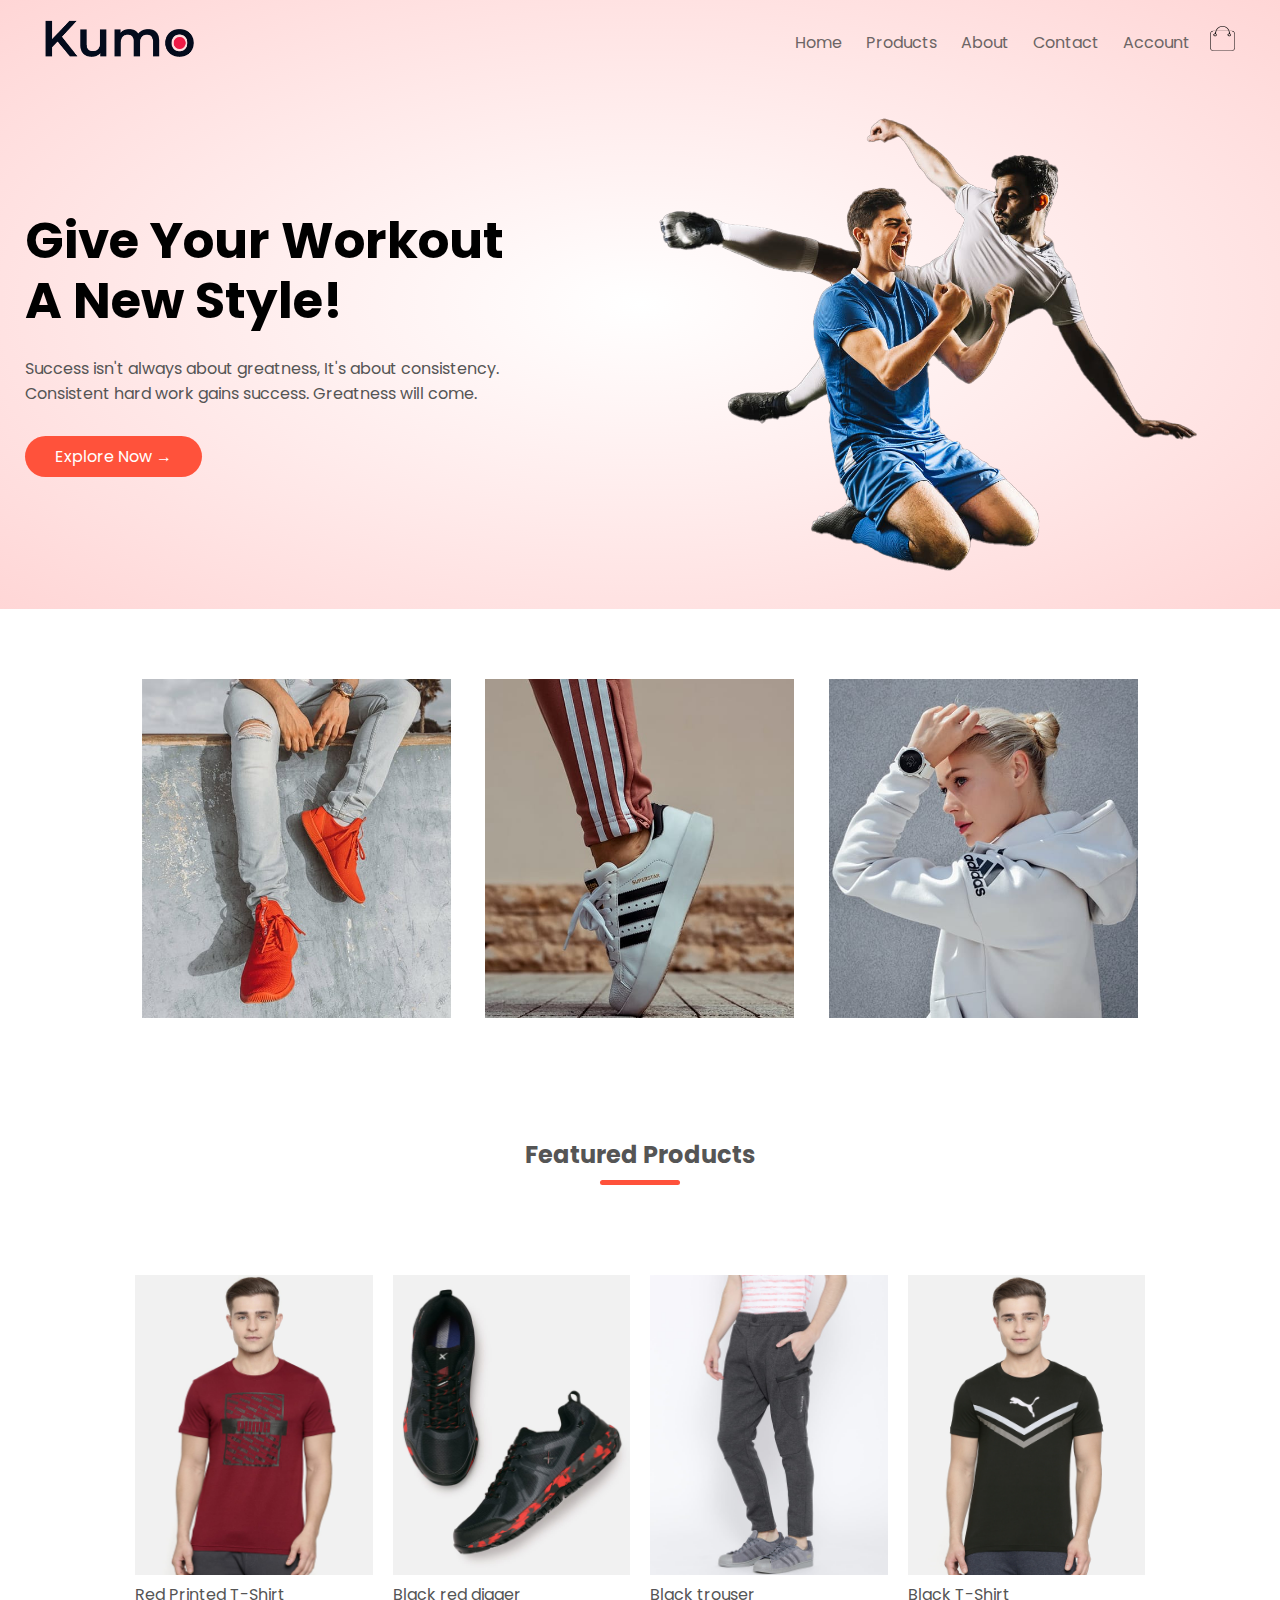
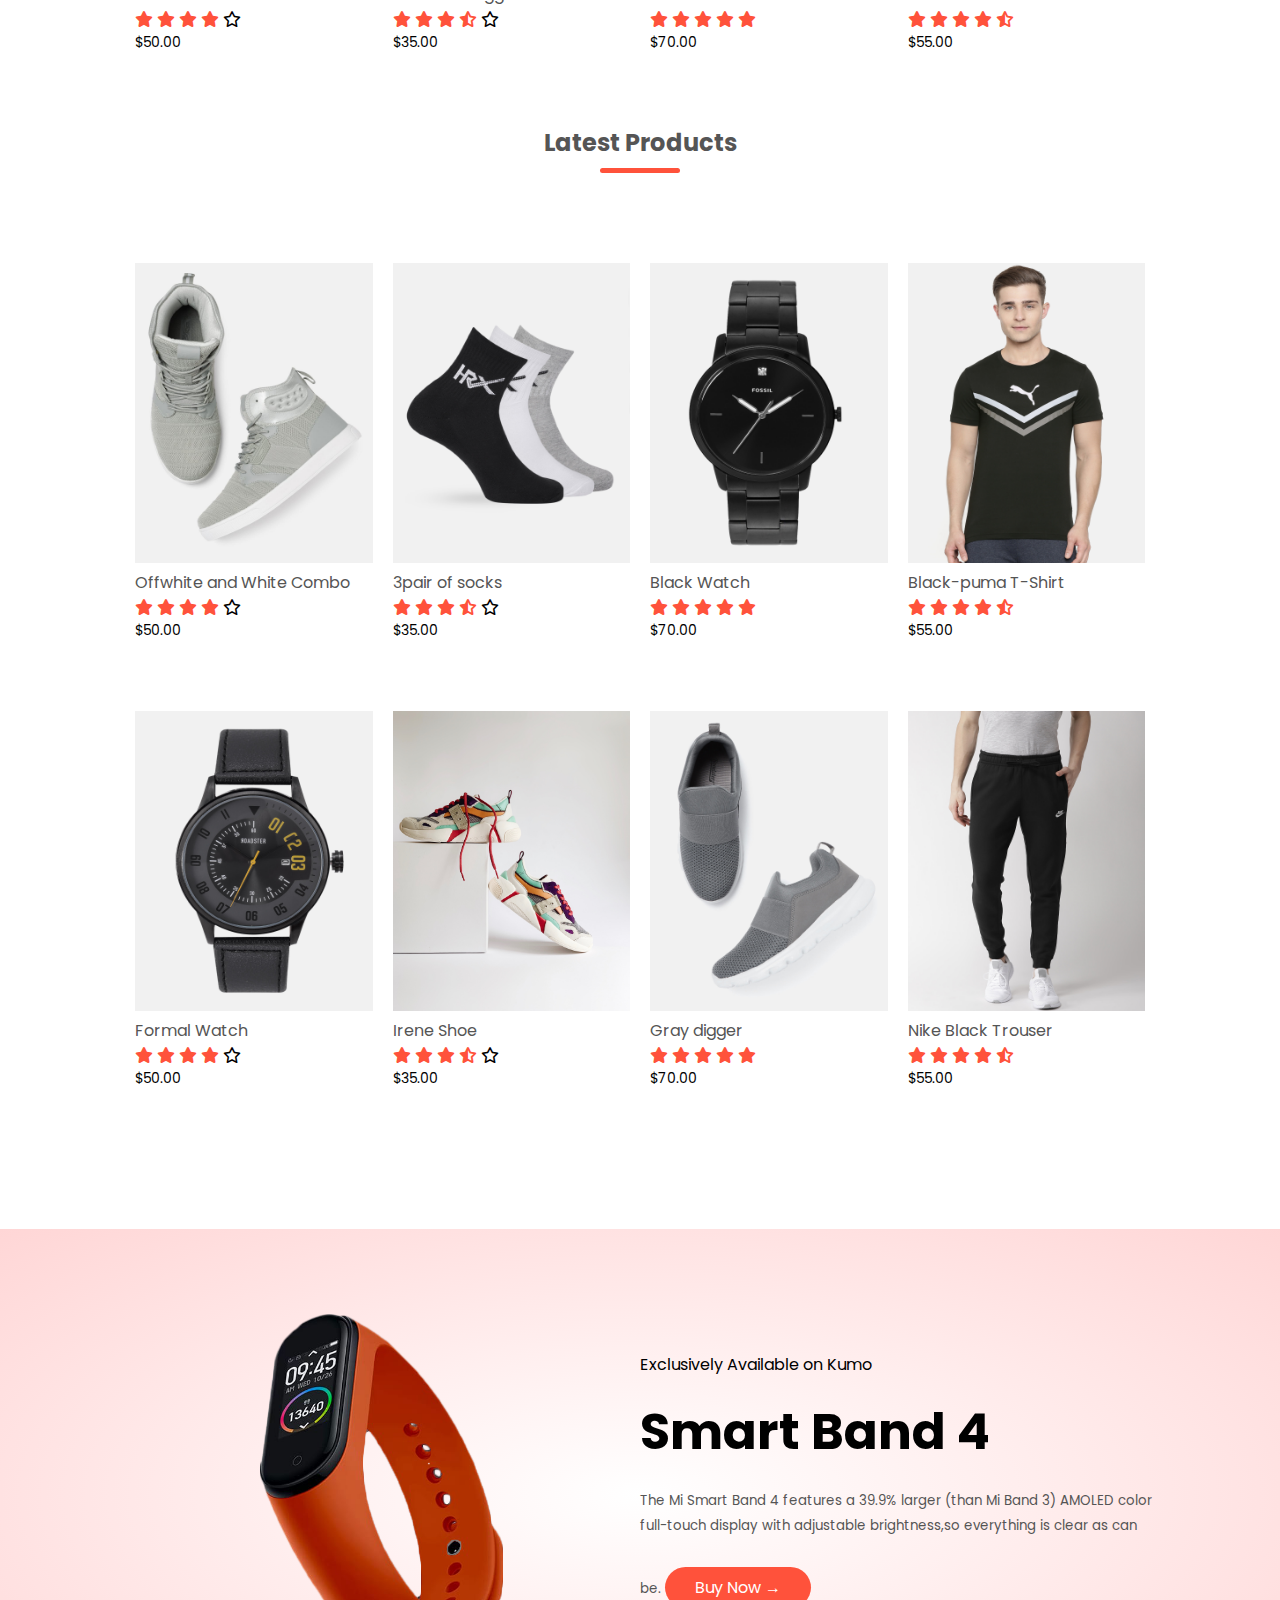
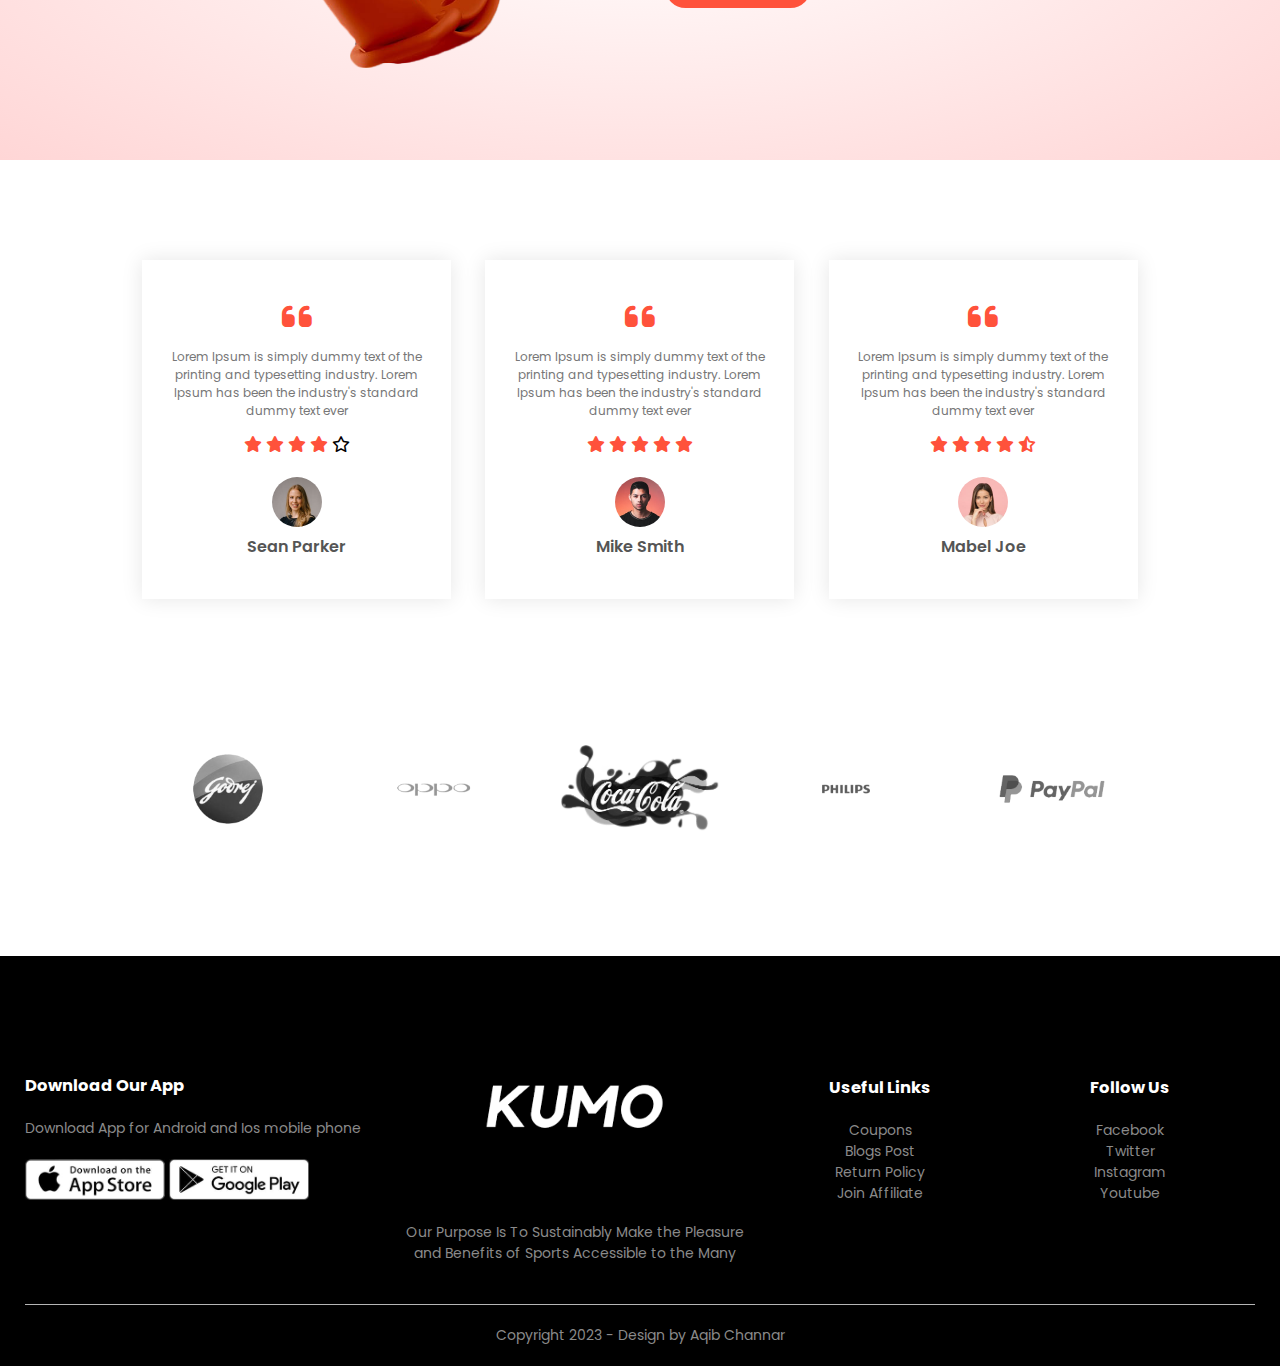
<file: index.html>
<!DOCTYPE html>
<html lang="en">
  <head>
    <meta charset="UTF-8" />
    <meta http-equiv="X-UA-Compatible" content="IE=edge" />
    <meta name="viewport" content="width=device-width, initial-scale=1.0" />
    <!--? css link -->
    <link rel="stylesheet" href="Kumo.css" />
    <!--? google font link -->
    <link rel="preconnect" href="https://fonts.googleapis.com" />
    <link rel="preconnect" href="https://fonts.gstatic.com" crossorigin />
    <link
      href="https://fonts.googleapis.com/css2?family=Poppins:wght@200;300;400;500;600;700&display=swap"
      rel="stylesheet"
    />
    <!--? font awesome link -->
    <link
      rel="stylesheet"
      href="https://cdnjs.cloudflare.com/ajax/libs/font-awesome/6.4.0/css/all.min.css"
    />
    <title>Kumo | E-Commerce Website Design</title>
  </head>
  <body>
    <div class="header">
      <div class="container">
        <div class="navbar">
          <div class="logo">
            <a href="index.html"
              ><img src="images/logo.png" alt="" width="150px"
            /></a>
          </div>
          <nav>
            <ul id="MenuItems">
              <li><a href="index.html">Home</a></li>
              <li><a href="Product.html">Products</a></li>
              <li><a href="About.html">About</a></li>
              <li><a href="Contactus.html">Contact</a></li>
              <li><a href="Account.html">Account</a></li>
            </ul>
          </nav>
          <a href="Cart.html"
            ><img
              src="images/cart1.png"
              alt=""
              width="25px"
              height="25px"
          /></a>
          <img
            src="images/burger.png"
            alt=""
            class="menu-icon"
            onclick="menutoggle()"
          />
        </div>
        <div class="row">
          <div class="col-2">
            <h1>
              Give Your Workout<br />
              A New Style!
            </h1>
            <p class="hero-text">
              Success isn't always about greatness, It's about consistency.
              Consistent
              hard work gains success. Greatness will come.
            </p>
            <a href="" class="btn">Explore Now &#8594;</a>
          </div>
          <div class="col-2">
            <img src="images/hero-pic copy.png" alt="" width="600px" />
          </div>
        </div>
      </div>
    </div>
    <!--? featured categories -->
    <div class="categories">
      <div class="small-container">
        <div class="row">
          <div class="col-3">
            <img src="images/orange-shoes.jpg" alt="" />
          </div>
          <div class="col-3">
            <img src="images/white-jogger.jpg" alt="" />
          </div>
          <div class="col-3">
            <img src="images/adidas.jpg" alt="" />
          </div>
        </div>
      </div>
    </div>
    <!-- ?featured products -->
    <div class="small-container">
      <h2 class="title">Featured Products</h2>
      <div class="row">
        <div class="col-4">
          <a href="Product-details.html"
            ><img src="images/another-puma-shirt.jpg" alt=""
          /></a>
          <a href="Product-details.html"><h4>Red Printed T-Shirt</h4></a>
          <div class="rating">
            <i class="fa-solid fa-star"></i>
            <i class="fa-solid fa-star"></i>
            <i class="fa-solid fa-star"></i>
            <i class="fa-solid fa-star"></i>
            <i class="fa-regular fa-star"></i>
          </div>
          <p>$50.00</p>
        </div>
        <div class="col-4">
          <img src="images/black-orange-digger.jpg" alt="" />
          <h4>Black red digger</h4>
          <div class="rating">
            <i class="fa-solid fa-star"></i>
            <i class="fa-solid fa-star"></i>
            <i class="fa-solid fa-star"></i>
            <i class="fa-solid fa-star-half-stroke"></i>
            <i class="fa-regular fa-star"></i>
          </div>
          <p>$35.00</p>
        </div>
        <div class="col-4">
          <img src="images/silver-trouser.jpg" alt="" />
          <h4>Black trouser</h4>
          <div class="rating">
            <i class="fa-solid fa-star"></i>
            <i class="fa-solid fa-star"></i>
            <i class="fa-solid fa-star"></i>
            <i class="fa-solid fa-star"></i>
            <i class="fa-solid fa-star"></i>
          </div>
          <p>$70.00</p>
        </div>
        <div class="col-4">
          <img src="images/black-puma.jpg" alt="" />
          <h4>Black T-Shirt</h4>
          <div class="rating">
            <i class="fa-solid fa-star"></i>
            <i class="fa-solid fa-star"></i>
            <i class="fa-solid fa-star"></i>
            <i class="fa-solid fa-star"></i>
            <i class="fa-solid fa-star-half-stroke"></i>
          </div>
          <p>$55.00</p>
        </div>
      </div>
      <h2 class="title">Latest Products</h2>
      <div class="row">
        <div class="col-4">
          <img src="images/offwhite-digger.jpg" alt="" />
          <h4>Offwhite and White Combo</h4>
          <div class="rating">
            <i class="fa-solid fa-star"></i>
            <i class="fa-solid fa-star"></i>
            <i class="fa-solid fa-star"></i>
            <i class="fa-solid fa-star"></i>
            <i class="fa-regular fa-star"></i>
          </div>
          <p>$50.00</p>
        </div>
        <div class="col-4">
          <img src="images/jorab.jpg" alt="" />
          <h4>3pair of socks</h4>
          <div class="rating">
            <i class="fa-solid fa-star"></i>
            <i class="fa-solid fa-star"></i>
            <i class="fa-solid fa-star"></i>
            <i class="fa-solid fa-star-half-stroke"></i>
            <i class="fa-regular fa-star"></i>
          </div>
          <p>$35.00</p>
        </div>
        <div class="col-4">
          <img src="images/black-watch.jpg" alt="" />
          <h4>Black Watch</h4>
          <div class="rating">
            <i class="fa-solid fa-star"></i>
            <i class="fa-solid fa-star"></i>
            <i class="fa-solid fa-star"></i>
            <i class="fa-solid fa-star"></i>
            <i class="fa-solid fa-star"></i>
          </div>
          <p>$70.00</p>
        </div>
        <div class="col-4">
          <img src="images/black-puma.jpg" alt="" />
          <h4>Black-puma T-Shirt</h4>
          <div class="rating">
            <i class="fa-solid fa-star"></i>
            <i class="fa-solid fa-star"></i>
            <i class="fa-solid fa-star"></i>
            <i class="fa-solid fa-star"></i>
            <i class="fa-solid fa-star-half-stroke"></i>
          </div>
          <p>$55.00</p>
        </div>
      </div>
      <div class="row">
        <div class="col-4">
          <img src="images/gray-watch.jpg" alt="" />
          <h4>Formal Watch</h4>
          <div class="rating">
            <i class="fa-solid fa-star"></i>
            <i class="fa-solid fa-star"></i>
            <i class="fa-solid fa-star"></i>
            <i class="fa-solid fa-star"></i>
            <i class="fa-regular fa-star"></i>
          </div>
          <p>$50.00</p>
        </div>
        <div class="col-4">
          <img src="images/irene-unsplash.jpg" alt="" />
          <h4>Irene Shoe</h4>
          <div class="rating">
            <i class="fa-solid fa-star"></i>
            <i class="fa-solid fa-star"></i>
            <i class="fa-solid fa-star"></i>
            <i class="fa-solid fa-star-half-stroke"></i>
            <i class="fa-regular fa-star"></i>
          </div>
          <p>$35.00</p>
        </div>
        <div class="col-4">
          <img src="images/silver-digger.jpg" alt="" />
          <h4>Gray digger</h4>
          <div class="rating">
            <i class="fa-solid fa-star"></i>
            <i class="fa-solid fa-star"></i>
            <i class="fa-solid fa-star"></i>
            <i class="fa-solid fa-star"></i>
            <i class="fa-solid fa-star"></i>
          </div>
          <p>$70.00</p>
        </div>
        <div class="col-4">
          <img src="images/nike-black-trouser.jpg" alt="" />
          <h4>Nike Black Trouser</h4>
          <div class="rating">
            <i class="fa-solid fa-star"></i>
            <i class="fa-solid fa-star"></i>
            <i class="fa-solid fa-star"></i>
            <i class="fa-solid fa-star"></i>
            <i class="fa-solid fa-star-half-stroke"></i>
          </div>
          <p>$55.00</p>
        </div>
      </div>
    </div>
    <!--? Offer -->
    <div class="offer">
      <div class="small-container">
        <div class="row">
          <div class="col-2">
            <img src="images/malta-smart-watch.png" class="offer-img" />
          </div>
          <div class="col-2">
            <p>Exclusively Available on Kumo</p>
            <h1>Smart Band 4</h1>
            <small>
              The Mi Smart Band 4 features a 39.9% larger (than Mi Band 3)
              AMOLED color full-touch display with adjustable brightness,so
              everything is clear as can be.
            </small>
            <a href="" class="btn">Buy Now &#8594;</a>
          </div>
        </div>
      </div>
    </div>
    <!-- ?Testimonial -->
    <div class="testimonial">
      <div class="small-container">
        <div class="row">
          <div class="col-3">
            <i class="fa-solid fa-quote-left"></i>
            <p>
              Lorem Ipsum is simply dummy text of the printing and typesetting
              industry. Lorem Ipsum has been the industry's standard dummy text
              ever
            </p>
            <div class="rating">
              <i class="fa-solid fa-star"></i>
              <i class="fa-solid fa-star"></i>
              <i class="fa-solid fa-star"></i>
              <i class="fa-solid fa-star"></i>
              <i class="fa-regular fa-star"></i>
            </div>
            <img src="images/user-1.jpg" alt="" />
            <h3>Sean Parker</h3>
          </div>
          <div class="col-3">
            <i class="fa-solid fa-quote-left"></i>
            <p>
              Lorem Ipsum is simply dummy text of the printing and typesetting
              industry. Lorem Ipsum has been the industry's standard dummy text
              ever
            </p>
            <div class="rating">
              <i class="fa-solid fa-star"></i>
              <i class="fa-solid fa-star"></i>
              <i class="fa-solid fa-star"></i>
              <i class="fa-solid fa-star"></i>
              <i class="fa-solid fa-star"></i>
            </div>
            <img src="images/user-2.jpg" alt="" />
            <h3>Mike Smith</h3>
          </div>
          <div class="col-3">
            <i class="fa-solid fa-quote-left"></i>
            <p>
              Lorem Ipsum is simply dummy text of the printing and typesetting
              industry. Lorem Ipsum has been the industry's standard dummy text
              ever
            </p>
            <div class="rating">
              <i class="fa-solid fa-star"></i>
              <i class="fa-solid fa-star"></i>
              <i class="fa-solid fa-star"></i>
              <i class="fa-solid fa-star"></i>
              <i class="fa-solid fa-star-half-stroke"></i>
            </div>
            <img src="images/user-3.jpg" alt="" />
            <h3>Mabel Joe</h3>
          </div>
        </div>
      </div>
    </div>
    <!-- ?Brands -->
    <div class="brands">
      <div class="small-container">
        <div class="row">
          <div class="col-5">
            <img src="images/godrej-gol.png" alt="" />
          </div>
          <div class="col-5">
            <img src="images/opppo.png" alt="" />
          </div>
          <div class="col-5">
            <img src="images/coca-cola logo1.png" alt="" />
          </div>
          <div class="col-5">
            <img src="images/philips.png" alt="" />
          </div>
          <div class="col-5">
            <img src="images/paypal.png" alt="" />
          </div>
        </div>
      </div>
    </div>
    <!--? Footer -->
    <div class="footer">
      <div class="container">
        <div class="row">
          <div class="footer-col-1">
            <h3>Download Our App</h3>
            <p>Download App for Android and Ios mobile phone</p>
            <div class="app-logo">
              <img src="images/Apple app store.jpg" alt="" />
              <img src="images/google-play.jpg" alt="" />
            </div>
          </div>
          <div class="footer-col-2">
            <!-- <img src="assets/images/small kumo.png" alt=""> -->
            <img src="images/necha-kumo.png" alt="" />
            <p>
              Our Purpose Is To Sustainably Make the Pleasure and Benefits of
              Sports Accessible to the Many
            </p>
          </div>
          <div class="footer-col-3">
            <h3>Useful Links</h3>
            <ul>
              <li>Coupons</li>
              <li>Blogs Post</li>
              <li>Return Policy</li>
              <li>Join Affiliate</li>
            </ul>
          </div>
          <div class="footer-col-4">
            <h3>Follow Us</h3>
            <ul>
              <li>Facebook</li>
              <li>Twitter</li>
              <li>Instagram</li>
              <li>Youtube</li>
            </ul>
          </div>
        </div>
        <hr />
        <p class="copyright">Copyright 2023 - Design by Aqib Channar</p>
      </div>
    </div>
    <!-- ? js link -->
    <script src="js/script.js"></script>

    <script></script>
  </body>
</html>
</file>
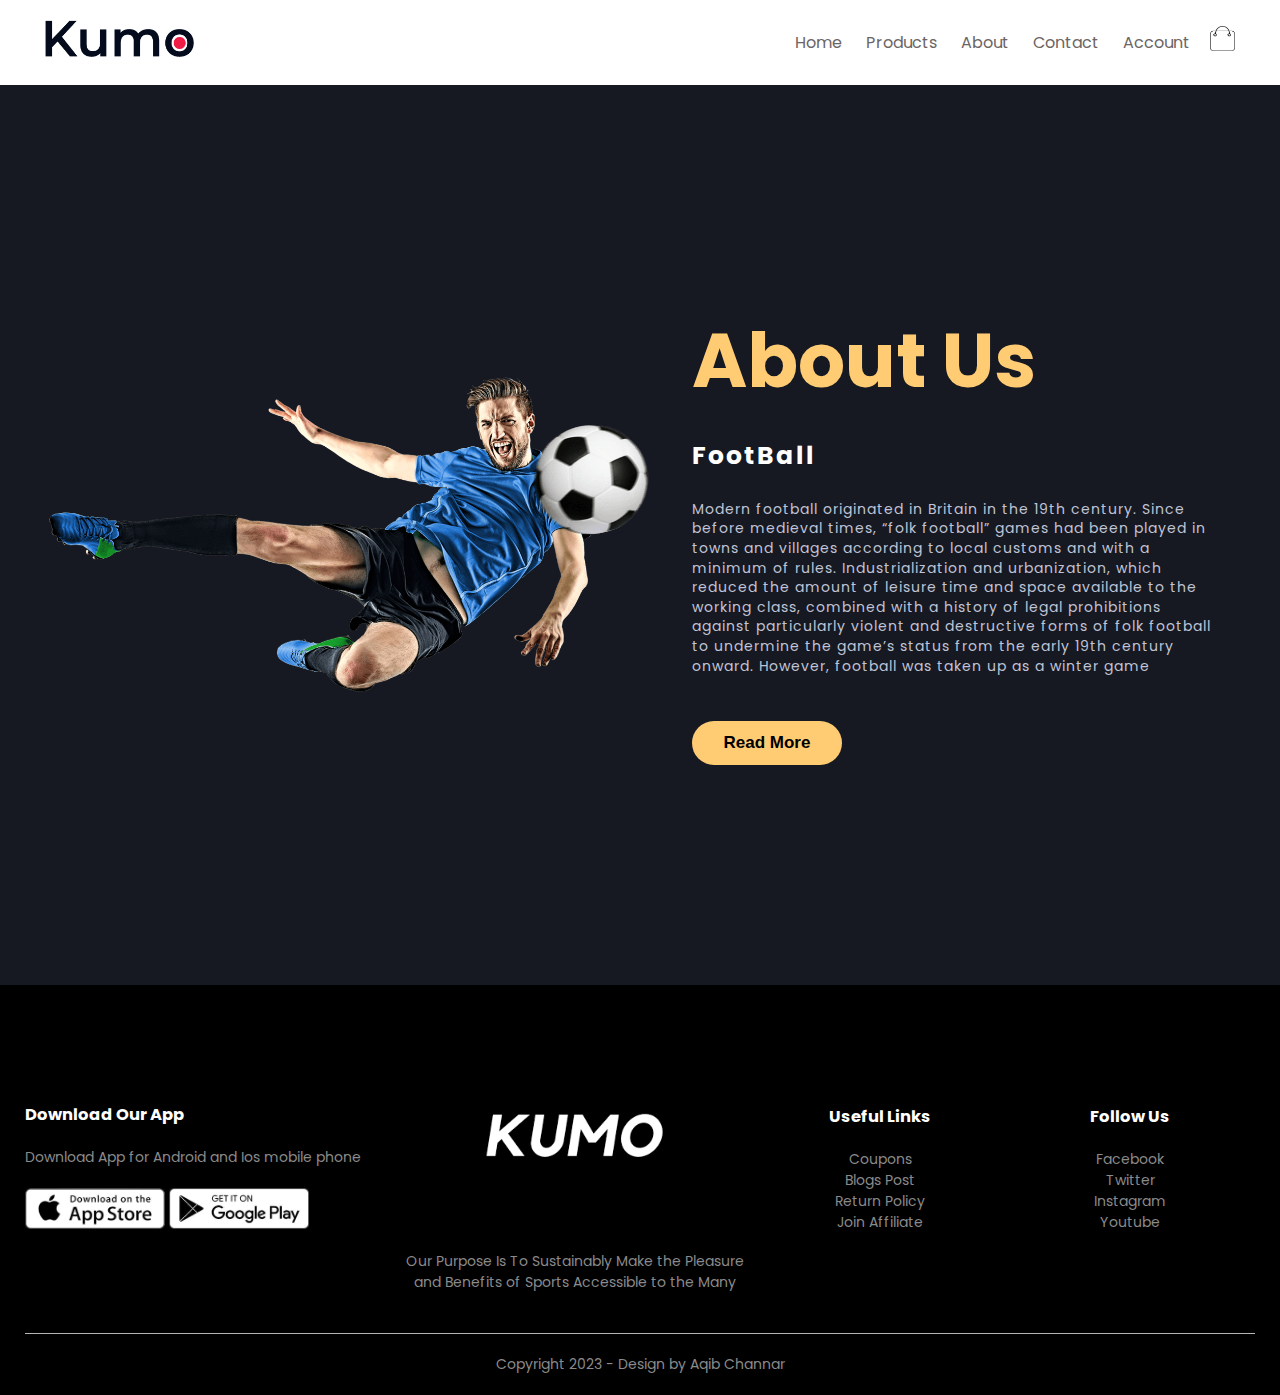
<file: About.html>
<!DOCTYPE html>
<html lang="en">
<head>
    <meta charset="UTF-8">
    <meta name="viewport" content="width=device-width, initial-scale=1.0">
    <!-- ?css link -->
    <link rel="stylesheet" href="Kumo.css">
     <!--? google font link -->
     <link rel="preconnect" href="https://fonts.googleapis.com" />
     <link rel="preconnect" href="https://fonts.gstatic.com" crossorigin />
     <link
       href="https://fonts.googleapis.com/css2?family=Poppins:wght@200;300;400;500;600;700&display=swap"
       rel="stylesheet"
     />
     <!--? font awesome link -->
     <link
       rel="stylesheet"
       href="https://cdnjs.cloudflare.com/ajax/libs/font-awesome/6.4.0/css/all.min.css"
     />
    <title>About</title>
</head>
<body>
    <div class="container">
        <div class="navbar">
            <div class="logo">
               <a href="index.html"> <img src="images/logo.png" alt="" width="150px">
               </a>
            </div>
            <nav>
                <ul class="about-nav" id="MenuItems">
                    <li><a href="index.html">Home</a></li>
                    <li><a href="Product.html">Products</a></li>
                    <li><a href="About.html">About</a></li>
                    <li><a href="Contactus.html">Contact</a></li>
                    <li><a href="Account.html">Account</a></li>
                </ul>
            </nav>
           <a href="Cart.html"><img src="images/cart1.png" alt="" width="25px" height="25px"></a> 
            <img src="images/burger.png" alt="" class="menu-icon" onclick="menutoggle()">
        </div> 
    </div>
    <!-- ?about section -->
    <section class="about">
        <div class="about-content">
            <img src="images/Football_Player.png" alt="error">
            <div class="about-text">
                <h1>About Us</h1>
                <h5>FootBall</h5>
               <p>Modern football originated in Britain in the 19th century. Since before medieval times, “folk football” games had been played in towns and villages according to local customs and with a minimum of rules. Industrialization and urbanization, which reduced the amount of leisure time and space available to the working class, combined with a history of legal prohibitions against particularly violent and destructive forms of folk football to undermine the game’s status from the early 19th century onward. However, football was taken up as a winter game </p>
               <button type="button">Read More</button>
            </div>
        </div>
    </section>
    <!--? Footer -->
    <div class="footer">
        <div class="container">
          <div class="row">
            <div class="footer-col-1">
              <h3>Download Our App</h3>
              <p>Download App for Android and Ios mobile phone</p>
              <div class="app-logo">
                <img src="images/Apple app store.jpg" alt="" />
                <img src="images/google-play.jpg" alt="" />
              </div>
            </div>
            <div class="footer-col-2">
              <!-- <img src="assets/images/small kumo.png" alt=""> -->
              <img src="images/necha-kumo.png" alt="" />
              <p>
                Our Purpose Is To Sustainably Make the Pleasure and Benefits of
                Sports Accessible to the Many
              </p>
            </div>
            <div class="footer-col-3">
              <h3>Useful Links</h3>
              <ul>
                <li>Coupons</li>
                <li>Blogs Post</li>
                <li>Return Policy</li>
                <li>Join Affiliate</li>
              </ul>
            </div>
            <div class="footer-col-4">
              <h3>Follow Us</h3>
              <ul>
                <li>Facebook</li>
                <li>Twitter</li>
                <li>Instagram</li>
                <li>Youtube</li>
              </ul>
            </div>
          </div>
          <hr />
          <p class="copyright">Copyright 2023 - Design by Aqib Channar</p>
        </div>
      </div>
     <!-- ? js link -->
     <script src="js/script.js"></script>

</body>
</html>
</file>
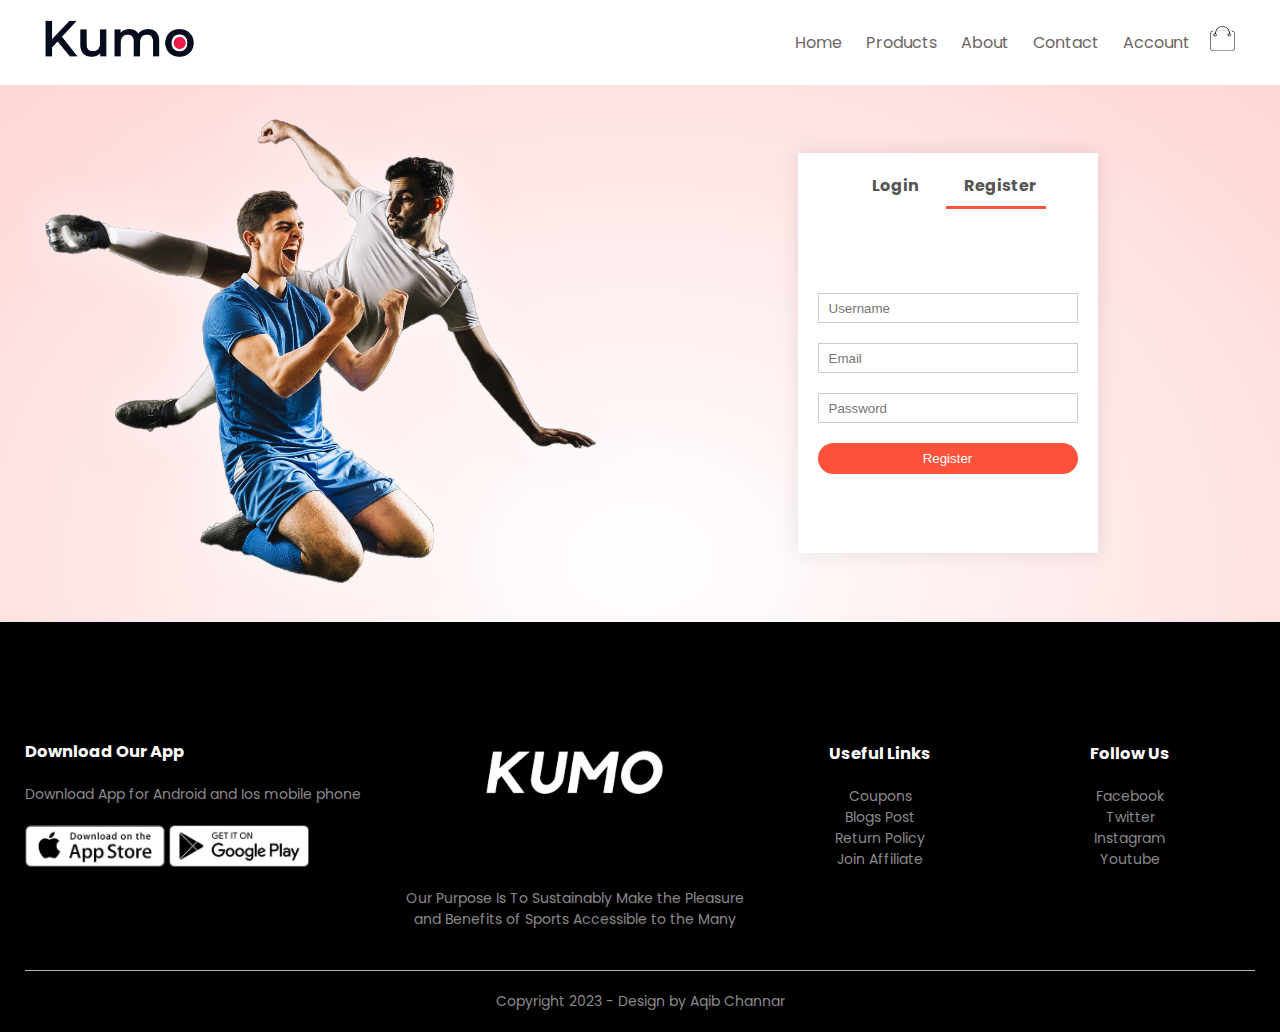
<file: Account.html>
<!DOCTYPE html>
<html lang="en">
<head>
    <meta charset="UTF-8">
    <meta http-equiv="X-UA-Compatible" content="IE=edge">
    <meta name="viewport" content="width=device-width, initial-scale=1.0">
    <!-- css link -->
    <link rel="stylesheet" href="Kumo.css">
    <!-- google font link -->
    <link rel="preconnect" href="https://fonts.googleapis.com">
<link rel="preconnect" href="https://fonts.gstatic.com" crossorigin>
<link href="https://fonts.googleapis.com/css2?family=Poppins:wght@200;300;400;500;600;700&display=swap" rel="stylesheet">
<!-- font awesome link -->
<link rel="stylesheet" href="https://cdnjs.cloudflare.com/ajax/libs/font-awesome/6.4.0/css/all.min.css">
    <title>Account</title>
</head>
<body>
    <div class="container">
        <div class="navbar">
            <div class="logo">
               <a href="index.html"> <img src="images/logo.png" alt="" width="150px">
               </a>
            </div>
            <nav>
                <ul id="MenuItems">
                    <li><a href="index.html">Home</a></li>
                    <li><a href="Product.html">Products</a></li>
                    <li><a href="About.html">About</a></li>
                    <li><a href="Contactus.html">Contact</a></li>
                    <li><a href="Account.html">Account</a></li>
                </ul>
            </nav>
           <a href="Cart.html"><img src="images/cart1.png" alt="" width="25px" height="25px"></a> 
            <img src="images/burger.png" alt="" class="menu-icon" onclick="menutoggle()">
        </div> 
    </div>
  <!-- ? account-page -->
  <div class="account-page">
    <div class="container">
        <div class="row">
            <div class="col-2">
                <img src="images/New hero pic.png" width="100%">
            </div>
            <div class="col-2">
                <div class="form-container">
                    <div class="form-btn">
                        <span onclick="login()">Login</span>
                        <span onclick="register()">Register</span>
                        <hr id="Indicator">
                    </div>
                    <form id="LoginForm">
                        <input type="text" placeholder="Username">
                        <input type="password" placeholder="Password">
                        <button type="submit" class="btn">Login</button>
                        <a href="">Forgot password</a>
                    </form>
                    <form id="RegForm">
                        <input type="text" placeholder="Username">
                        <input type="email" placeholder="Email">
                        <input type="password" placeholder="Password">
                        <button type="submit" class="btn">Register</button>
                    </form>
                </div>
        </div>
    </div>
  </div>
<!-- Footer -->
  <div class="footer">
    <div class="container">
        <div class="row">
            <div class="footer-col-1">
                <h3>Download Our App</h3>
                <p>Download App for Android and Ios mobile phone</p>
                <div class="app-logo">
                    <img src="images/Apple app store.jpg" alt="">
                    <img src="images/google-play.jpg" alt="">
                </div>
            </div>
            <div class="footer-col-2">
                <img src="images/necha-kumo.png" alt="">
                <p>Our Purpose Is To Sustainably Make the Pleasure and Benefits of Sports Accessible to the Many</p>
            </div>
            <div class="footer-col-3">
                <h3>Useful Links</h3>
               <ul>
                <li>Coupons</li>
                <li>Blogs Post</li>
                <li>Return Policy</li>
                <li>Join Affiliate</li>
               </ul>
            </div>
            <div class="footer-col-4">
                <h3>Follow Us</h3>
               <ul>
                <li>Facebook</li>
                <li>Twitter</li>
                <li>Instagram</li>
                <li>Youtube</li>
               </ul>
            </div>
        </div>
        <hr>
        <p class="copyright">Copyright 2023 - Design by Aqib Channar</p>
    </div>
  </div>
  <script src="js/script.js"></script>
</body>
</html>
</file>
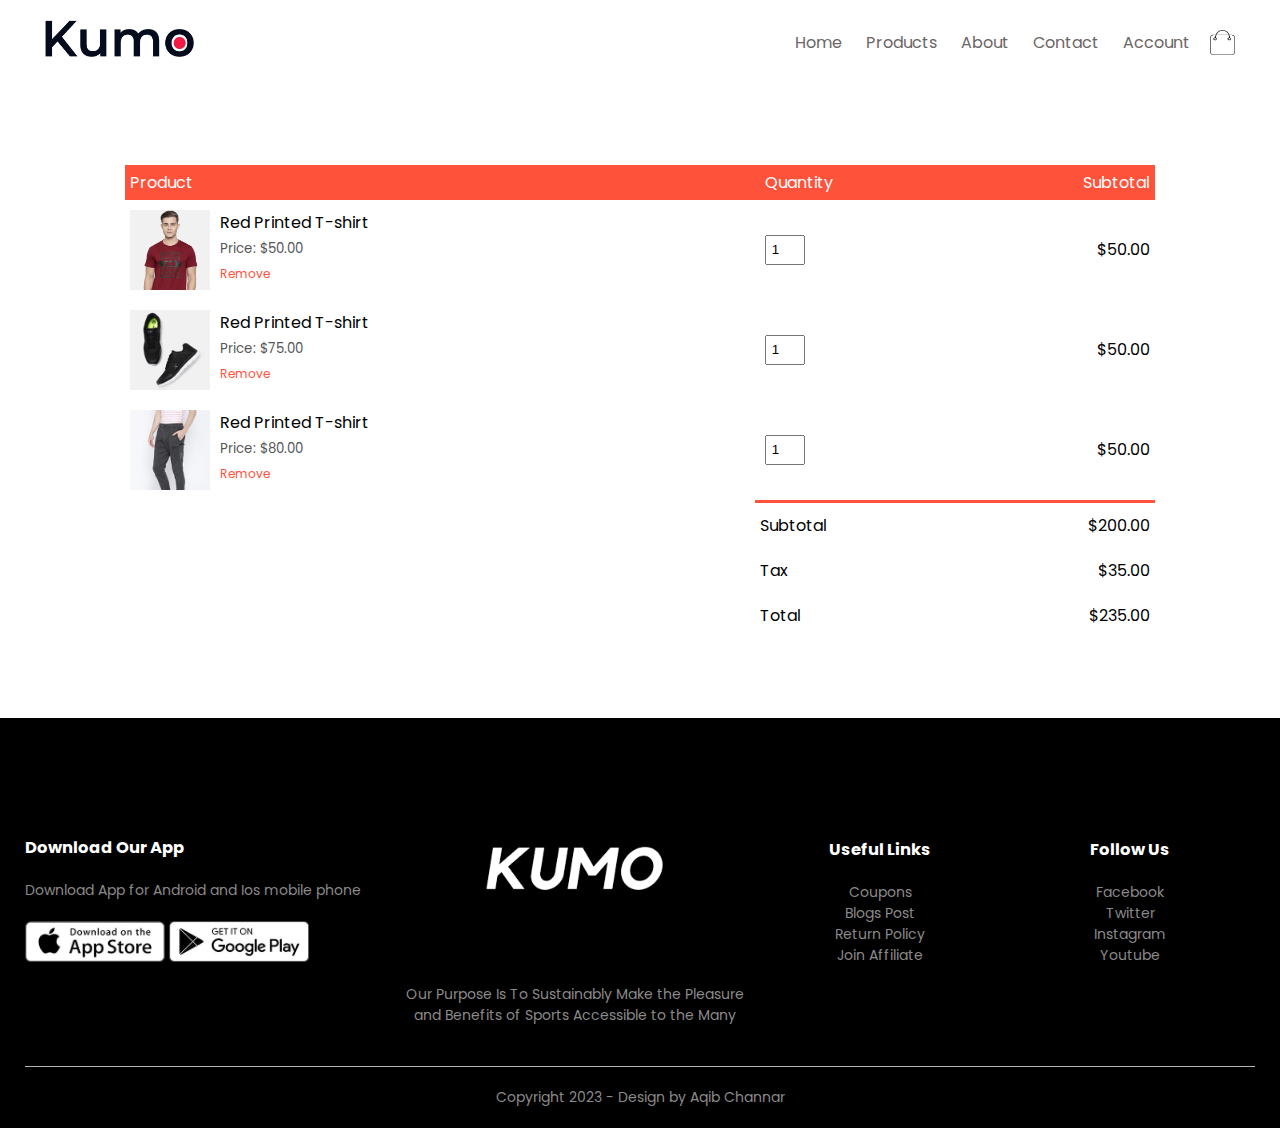
<file: Cart.html>
<!DOCTYPE html>
<html lang="en">
  <head>
    <meta charset="UTF-8" />
    <meta http-equiv="X-UA-Compatible" content="IE=edge" />
    <meta name="viewport" content="width=device-width, initial-scale=1.0" />
    <!-- css link -->
    <link rel="stylesheet" href="Kumo.css" />
    <!-- google font link -->
    <link rel="preconnect" href="https://fonts.googleapis.com" />
    <link rel="preconnect" href="https://fonts.gstatic.com" crossorigin />
    <link
      href="https://fonts.googleapis.com/css2?family=Poppins:wght@200;300;400;500;600;700&display=swap"
      rel="stylesheet"
    />
    <!-- font awesome link -->
    <link
      rel="stylesheet"
      href="https://cdnjs.cloudflare.com/ajax/libs/font-awesome/6.4.0/css/all.min.css"
    />
    <title>All Products - Kumo</title>
  </head>
  <body>
    <div class="container">
      <div class="navbar">
        <div class="logo">
          <a href="index.html"
            ><img src="images/logo.png" alt="" width="150px"
          /></a>
        </div>
        <nav>
          <ul id="MenuItems">
            <li><a href="index.html">Home</a></li>
            <li><a href="Product.html">Products</a></li>
            <li><a href="About.html">About</a></li>
            <li><a href="Contactus.html">Contact</a></li>
            <li><a href="Account.html">Account</a></li>
          </ul>
        </nav>
        <img src="images/cart1.png" alt="" width="25px" height="25px" />
        <img
          src="images/burger.png"
          alt=""
          class="menu-icon"
          onclick="menutoggle()"
        />
      </div>
    </div>
    <!-- ? cart items details -->
    <div class="small-container cart-page">
      <table>
        <tr>
          <th>Product</th>
          <th>Quantity</th>
          <th>Subtotal</th>
        </tr>
        <tr>
          <td>
            <div class="cart-info">
              <img src="images/front-puma-shirt-pic.jpg" alt="" />
              <div>
                <p>Red Printed T-shirt</p>
                <small>Price: $50.00</small>
                <br />
                <a href="">Remove</a>
              </div>
            </div>
          </td>
          <td><input type="number" value="1" /></td>
          <td>$50.00</td>
        </tr>
        <tr>
          <td>
            <div class="cart-info">
              <img src="images/black-shoes.jpg" alt="" />
              <div>
                <p>Red Printed T-shirt</p>
                <small>Price: $75.00</small>
                <br />
                <a href="">Remove</a>
              </div>
            </div>
          </td>
          <td><input type="number" value="1" /></td>
          <td>$50.00</td>
        </tr>
        <tr>
          <td>
            <div class="cart-info">
              <img src="images/black-pent-pic.jpg" alt="" />
              <div>
                <p>Red Printed T-shirt</p>
                <small>Price: $80.00</small>
                <br />
                <a href="">Remove</a>
              </div>
            </div>
          </td>
          <td><input type="number" value="1" /></td>
          <td>$50.00</td>
        </tr>
      </table>
      <div class="total-price">
        <table>
          <tr>
            <td>Subtotal</td>
            <td>$200.00</td>
          </tr>
          <tr>
            <td>Tax</td>
            <td>$35.00</td>
          </tr>
          <tr>
            <td>Total</td>
            <td>$235.00</td>
          </tr>
        </table>
      </div>
    </div>

    <!--? Footer -->
    <div class="footer">
      <div class="container">
        <div class="row">
          <div class="footer-col-1">
            <h3>Download Our App</h3>
            <p>Download App for Android and Ios mobile phone</p>
            <div class="app-logo">
              <img src="images/Apple app store.jpg" alt="" />
              <img src="images/google-play.jpg" alt="" />
            </div>
          </div>
          <div class="footer-col-2">
            <img src="images/necha-kumo.png" alt="" />
            <p>
              Our Purpose Is To Sustainably Make the Pleasure and Benefits of
              Sports Accessible to the Many
            </p>
          </div>
          <div class="footer-col-3">
            <h3>Useful Links</h3>
            <ul>
              <li>Coupons</li>
              <li>Blogs Post</li>
              <li>Return Policy</li>
              <li>Join Affiliate</li>
            </ul>
          </div>
          <div class="footer-col-4">
            <h3>Follow Us</h3>
            <ul>
              <li>Facebook</li>
              <li>Twitter</li>
              <li>Instagram</li>
              <li>Youtube</li>
            </ul>
          </div>
        </div>
        <hr />
        <p class="copyright">Copyright 2023 - Design by Aqib Channar</p>
      </div>
    </div>
    <script src="js/script.js"></script>
  </body>
</html>
</file>
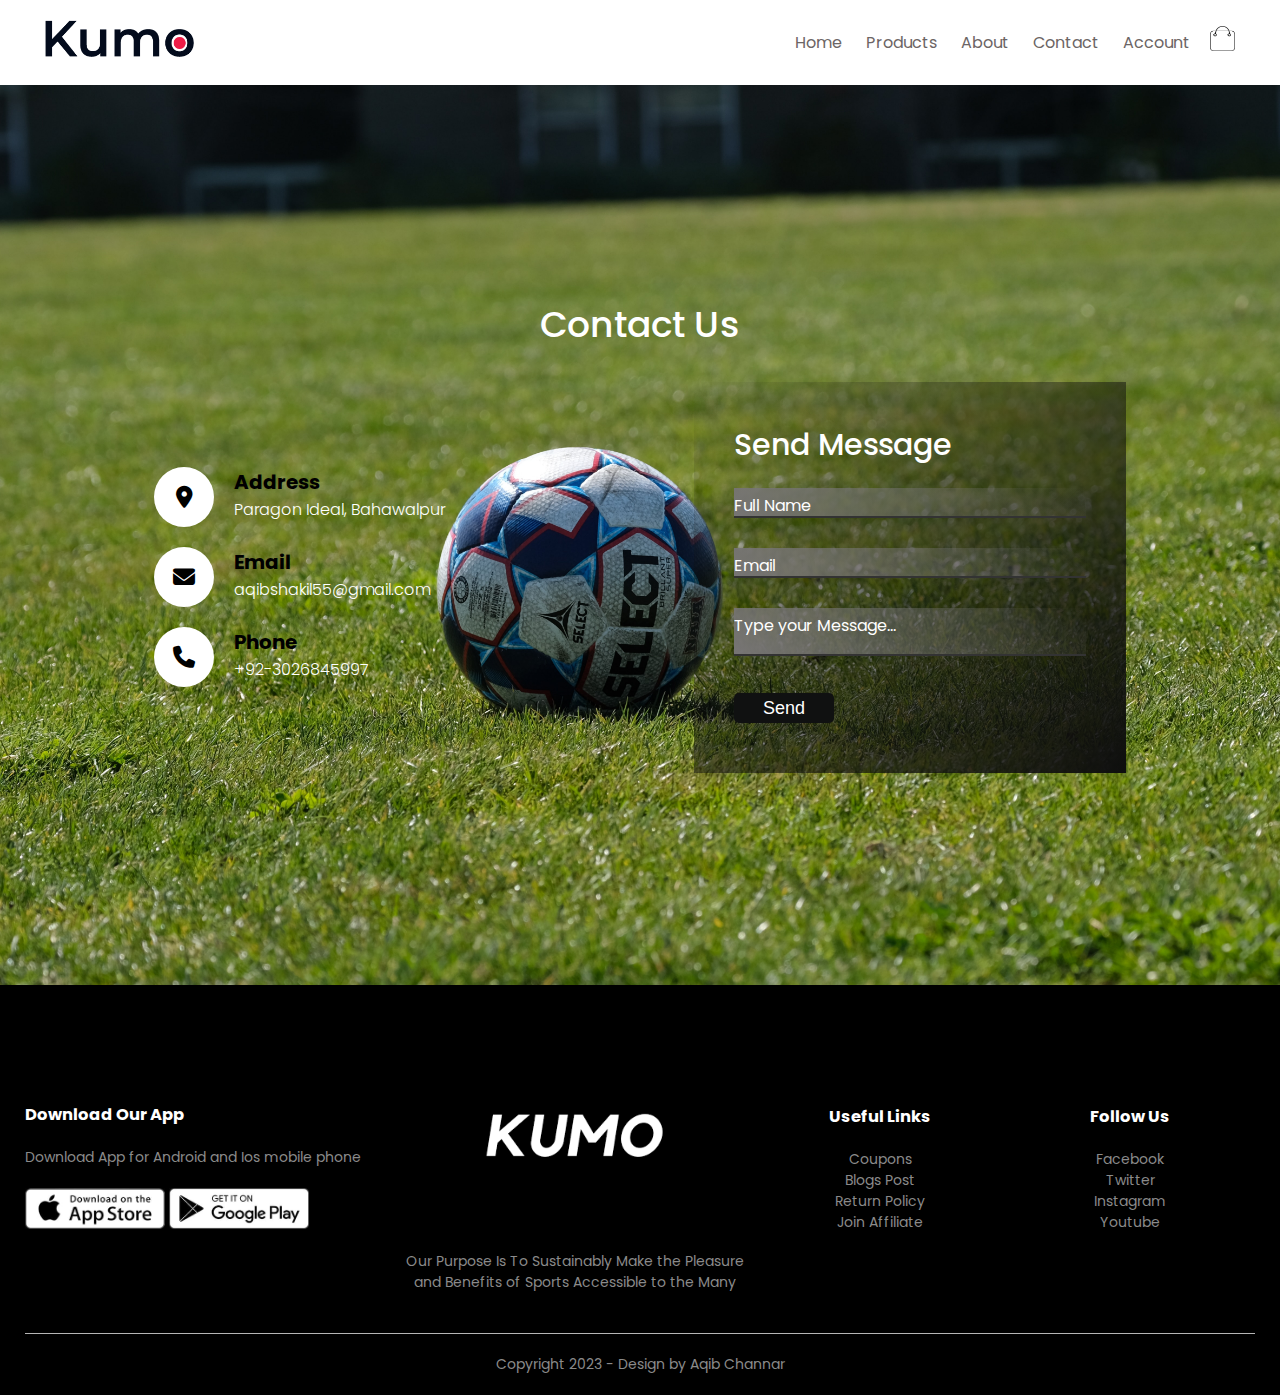
<file: Contactus.html>
<!DOCTYPE html>
<html lang="en">
<head>
    <meta charset="UTF-8">
    <meta name="viewport" content="width=device-width, initial-scale=1.0">
     <!--? css link -->
    <link rel="stylesheet" href="Kumo.css" />
     <!--? google font link -->
     <link rel="preconnect" href="https://fonts.googleapis.com" />
     <link rel="preconnect" href="https://fonts.gstatic.com" crossorigin />
     <link
       href="https://fonts.googleapis.com/css2?family=Poppins:wght@200;300;400;500;600;700&display=swap"
       rel="stylesheet"
     />
     <!--? font awesome link -->
     <link
       rel="stylesheet"
       href="https://cdnjs.cloudflare.com/ajax/libs/font-awesome/6.4.0/css/all.min.css"
     />
    <title>Contact Us</title>
</head>
<body>
    <div class="container">
        <div class="navbar">
            <div class="logo">
               <a href="index.html"> <img src="images/logo.png" alt="" width="150px">
               </a>
            </div>
            <nav>
                <ul id="MenuItems">
                    <li><a href="index.html">Home</a></li>
                    <li><a href="Product.html">Products</a></li>
                    <li><a href="About.html">About</a></li>
                    <li><a href="Contactus.html">Contact</a></li>
                    <li><a href="Account.html">Account</a></li>
                </ul>
            </nav>
           <a href="Cart.html"><img src="images/cart1.png" alt="" width="25px" height="25px"></a> 
            <img src="images/burger.png" alt="" class="menu-icon" onclick="menutoggle()">
        </div> 
    </div>
    <section class="contact">
        <div class="content">
            <h2>Contact Us</h2>
        </div>
        <div class="container-1">
            <div class="contactInfo">
                <div class="box">
                    <div class="icon"><i class="fa-solid fa-location-dot"></i></div>
                    <div class="text">
                        <h3>Address</h3>
                        <p>Paragon Ideal, Bahawalpur</p>
                    </div>
                </div>
                <div class="box">
                    <div class="icon"><i class="fa-solid fa-envelope"></i></div>
                    <div class="text">
                        <h3>Email</h3>
                        <p>aqibshakil55@gmail.com</p>
                    </div>
                </div>
                <div class="box">
                    <div class="icon"><i class="fa-solid fa-phone"></i></div>
                    <div class="text">
                        <h3>Phone</h3>
                        <p>+92-3026845997</p>
                    </div>
                </div>
            </div>
            <!-- ? contactForm -->
            <div class="contactForm">
                <form>
                    <h2>Send Message</h2>
                    <div class="inputBox">
                        <input type="text" name="" required="required">
                        <span>Full Name</span>
                    </div>
                    <div class="inputBox">
                        <input type="text" name="" required="required">
                        <span>Email</span>
                    </div>
                    <div class="inputBox">
                       <textarea required="required"></textarea>
                        <span>Type your Message...</span>
                    </div>
                    <div class="inputBox">
                        <input type="submit" name="" value="Send">
                    </div>
                </form>
            </div>
        </div>
    </section>
    <!--? Footer -->
  <div class="footer">
    <div class="container">
        <div class="row">
            <div class="footer-col-1">
                <h3>Download Our App</h3>
                <p>Download App for Android and Ios mobile phone</p>
                <div class="app-logo">
                    <img src="images/Apple app store.jpg" alt="">
                    <img src="images/google-play.jpg" alt="">
                </div>
            </div>
            <div class="footer-col-2">
                <img src="images/necha-kumo.png" alt="">
                <p>Our Purpose Is To Sustainably Make the Pleasure and Benefits of Sports Accessible to the Many</p>
            </div>
            <div class="footer-col-3">
                <h3>Useful Links</h3>
               <ul>
                <li>Coupons</li>
                <li>Blogs Post</li>
                <li>Return Policy</li>
                <li>Join Affiliate</li>
               </ul>
            </div>
            <div class="footer-col-4">
                <h3>Follow Us</h3>
               <ul>
                <li>Facebook</li>
                <li>Twitter</li>
                <li>Instagram</li>
                <li>Youtube</li>
               </ul>
            </div>
        </div>
        <hr>
        <p class="copyright">Copyright 2023 - Design by Aqib Channar</p>
    </div>
  </div>
   <!-- ? js link -->
   <script src="js/script.js"></script>
</body>
</html>
</file>
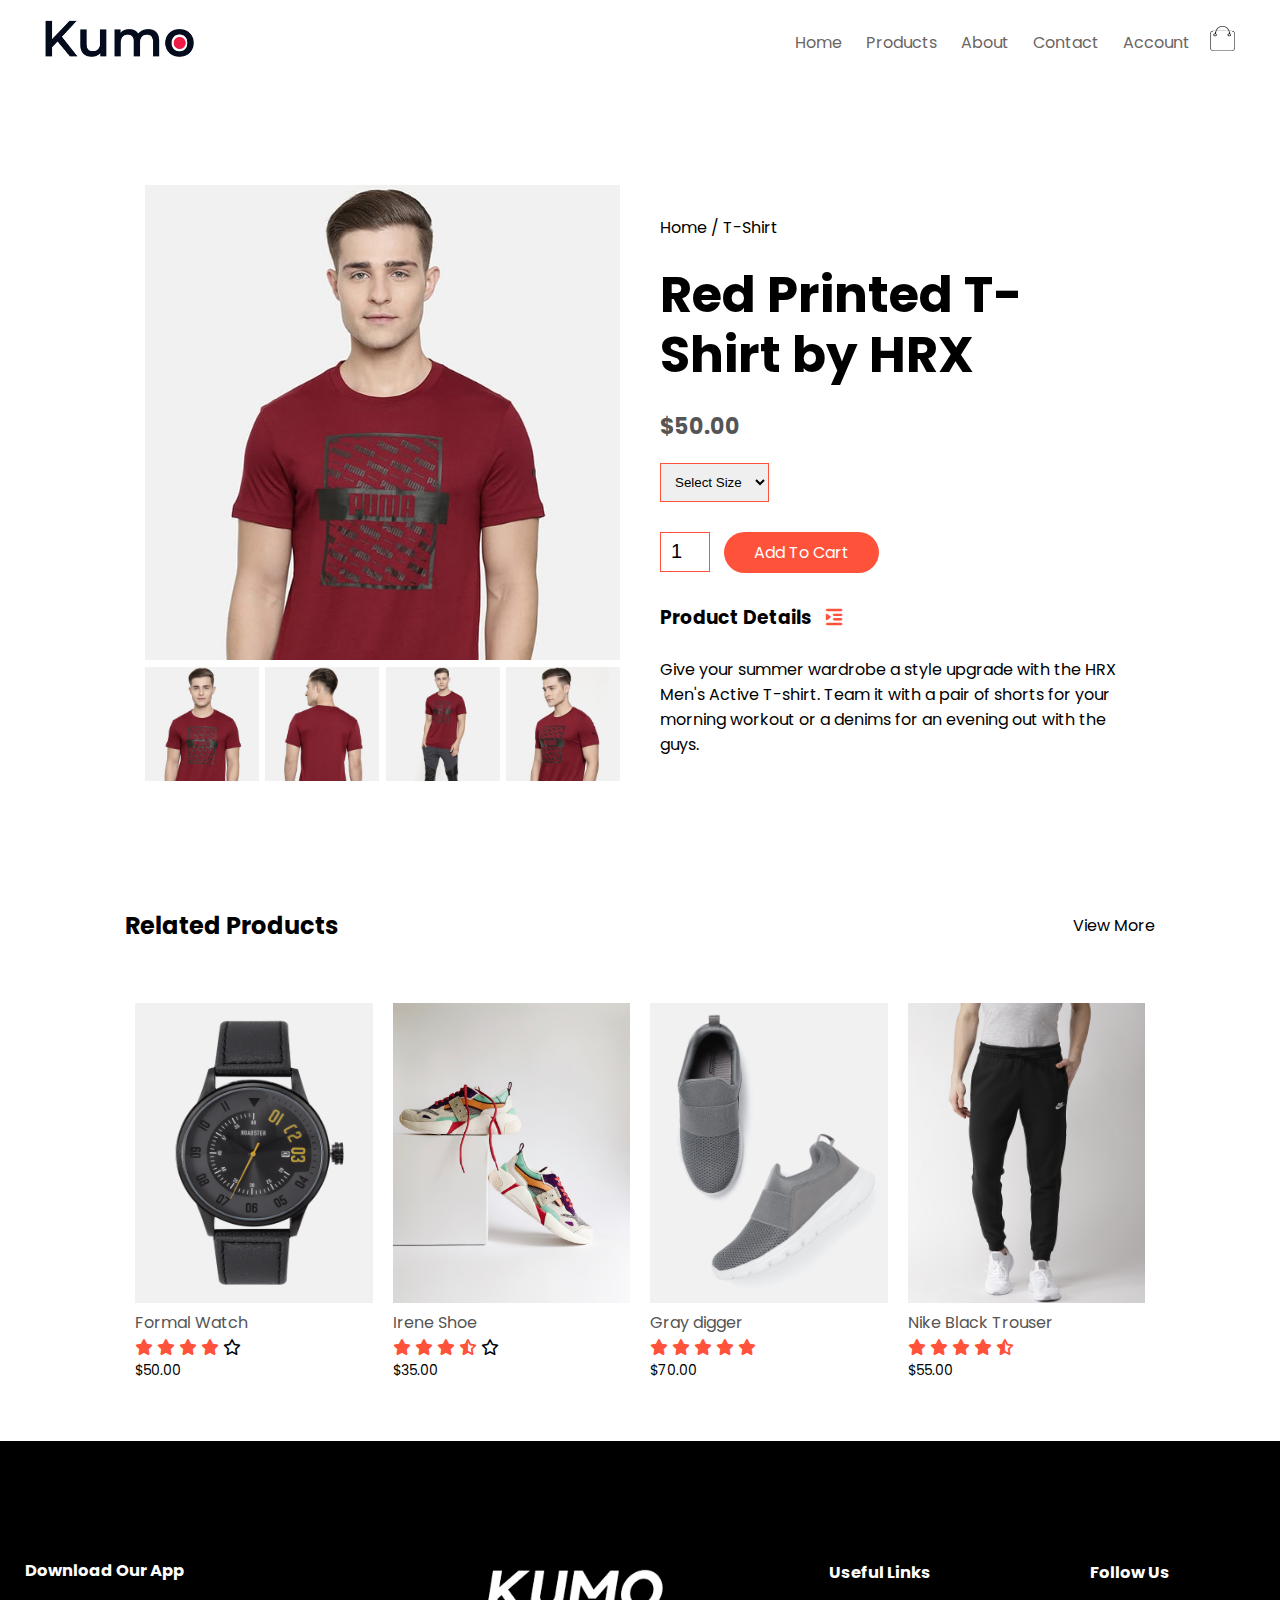
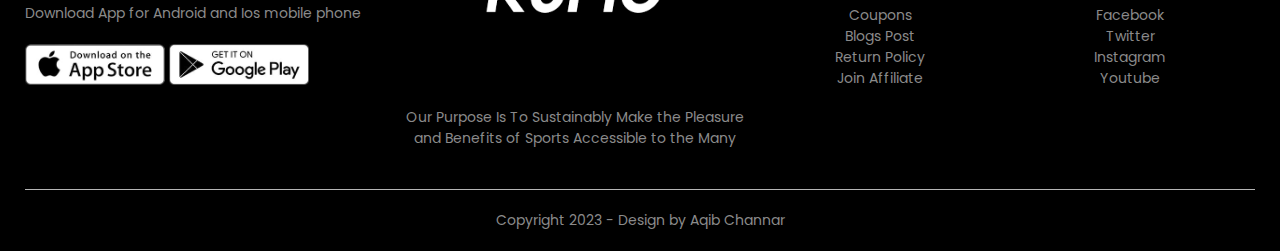
<file: Product-details.html>
<!DOCTYPE html>
<html lang="en">
  <head>
    <meta charset="UTF-8" />
    <meta http-equiv="X-UA-Compatible" content="IE=edge" />
    <meta name="viewport" content="width=device-width, initial-scale=1.0" />
    <!-- css link -->
    <link rel="stylesheet" href="Kumo.css" />
    <!-- google font link -->
    <link rel="preconnect" href="https://fonts.googleapis.com" />
    <link rel="preconnect" href="https://fonts.gstatic.com" crossorigin />
    <link
      href="https://fonts.googleapis.com/css2?family=Poppins:wght@200;300;400;500;600;700&display=swap"
      rel="stylesheet"
    />
    <!-- font awesome link -->
    <link
      rel="stylesheet"
      href="https://cdnjs.cloudflare.com/ajax/libs/font-awesome/6.4.0/css/all.min.css"
    />
    <title>All Products - Kumo</title>
  </head>
  <body>
    <div class="container">
      <div class="navbar">
        <div class="logo">
          <a href="index.html"
            ><img src="images/logo.png" alt="" width="150px"
          /></a>
        </div>
        <nav>
          <ul id="MenuItems">
            <li><a href="index.html">Home</a></li>
            <li><a href="Product.html">Products</a></li>
            <li><a href="About.html">About</a></li>
            <li><a href="Contactus.html">Contact</a></li>
            <li><a href="Account.html">Account</a></li>
          </ul>
        </nav>
        <a href="Cart.html"
          ><img src="images/cart1.png" alt="" width="25px" height="25px"
        /></a>
        <img
          src="images/burger.png"
          alt=""
          class="menu-icon"
          onclick="menutoggle()"
        />
      </div>
    </div>
    <!-- ? single product details -->
    <div class="small-container single-product">
      <div class="row">
        <div class="col-2">
          <img
            src="images/front-puma-shirt-pic.jpg"
            width="100%"
            id="ProductImg"
          />
          <div class="small-img-row">
            <div class="small-img-col">
              <img
                src="images/front-puma-shirt-pic.jpg"
                width="100%"
                class="small-img"
              />
            </div>
            <div class="small-img-col">
              <img
                src="images/back-puma-shirt.jpg"
                width="100%"
                class="small-img"
              />
            </div>
            <div class="small-img-col">
              <img
                src="images/full-puma-shirt-trouser.jpg"
                width="100%"
                class="small-img"
              />
            </div>
            <div class="small-img-col">
              <img
                src="images/left-side-pic-puma.jpg"
                width="100%"
                class="small-img"
              />
            </div>
          </div>
        </div>
        <div class="col-2">
          <p>Home / T-Shirt</p>
          <h1>Red Printed T-Shirt by HRX</h1>
          <h4>$50.00</h4>
          <select>
            <option>Select Size</option>
            <option>XXL</option>
            <option>XL</option>
            <option>Large</option>
            <option>Medium</option>
            <option>Small</option>
          </select>
          <input type="number" value="1" />
          <a href="" class="btn">Add To Cart</a>
          <h3>Product Details <i class="fa fa-indent"></i></h3>
          <br />
          <p>
            Give your summer wardrobe a style upgrade with the HRX Men's Active
            T-shirt. Team it with a pair of shorts for your morning workout or a
            denims for an evening out with the guys.
          </p>
        </div>
      </div>
    </div>
    <!-- ? title -->
    <div class="small-container">
      <div class="row row-2">
        <h2>Related Products</h2>
        <p>View More</p>
      </div>
    </div>
    <!-- !products -->
    <div class="small-container">
      <div class="row">
        <div class="col-4">
          <img src="images/gray-watch.jpg" alt="" />
          <h4>Formal Watch</h4>
          <div class="rating">
            <i class="fa-solid fa-star"></i>
            <i class="fa-solid fa-star"></i>
            <i class="fa-solid fa-star"></i>
            <i class="fa-solid fa-star"></i>
            <i class="fa-regular fa-star"></i>
          </div>
          <p>$50.00</p>
        </div>
        <div class="col-4">
          <img src="images/irene-unsplash.jpg" alt="" />
          <h4>Irene Shoe</h4>
          <div class="rating">
            <i class="fa-solid fa-star"></i>
            <i class="fa-solid fa-star"></i>
            <i class="fa-solid fa-star"></i>
            <i class="fa-solid fa-star-half-stroke"></i>
            <i class="fa-regular fa-star"></i>
          </div>
          <p>$35.00</p>
        </div>
        <div class="col-4">
          <img src="images/silver-digger.jpg" alt="" />
          <h4>Gray digger</h4>
          <div class="rating">
            <i class="fa-solid fa-star"></i>
            <i class="fa-solid fa-star"></i>
            <i class="fa-solid fa-star"></i>
            <i class="fa-solid fa-star"></i>
            <i class="fa-solid fa-star"></i>
          </div>
          <p>$70.00</p>
        </div>
        <div class="col-4">
          <img src="images/nike-black-trouser.jpg" alt="" />
          <h4>Nike Black Trouser</h4>
          <div class="rating">
            <i class="fa-solid fa-star"></i>
            <i class="fa-solid fa-star"></i>
            <i class="fa-solid fa-star"></i>
            <i class="fa-solid fa-star"></i>
            <i class="fa-solid fa-star-half-stroke"></i>
          </div>
          <p>$55.00</p>
        </div>
      </div>
    </div>
    <!-- Footer -->
    <div class="footer">
      <div class="container">
        <div class="row">
          <div class="footer-col-1">
            <h3>Download Our App</h3>
            <p>Download App for Android and Ios mobile phone</p>
            <div class="app-logo">
              <img src="images/Apple app store.jpg" alt="" />
              <img src="images/google-play.jpg" alt="" />
            </div>
          </div>
          <div class="footer-col-2">
            <img src="images/necha-kumo.png" alt="" />
            <p>
              Our Purpose Is To Sustainably Make the Pleasure and Benefits of
              Sports Accessible to the Many
            </p>
          </div>
          <div class="footer-col-3">
            <h3>Useful Links</h3>
            <ul>
              <li>Coupons</li>
              <li>Blogs Post</li>
              <li>Return Policy</li>
              <li>Join Affiliate</li>
            </ul>
          </div>
          <div class="footer-col-4">
            <h3>Follow Us</h3>
            <ul>
              <li>Facebook</li>
              <li>Twitter</li>
              <li>Instagram</li>
              <li>Youtube</li>
            </ul>
          </div>
        </div>
        <hr />
        <p class="copyright">Copyright 2023 - Design by Aqib Channar</p>
      </div>
    </div>
    <script src="js/script.js"></script>
  </body>
</html>
</file>
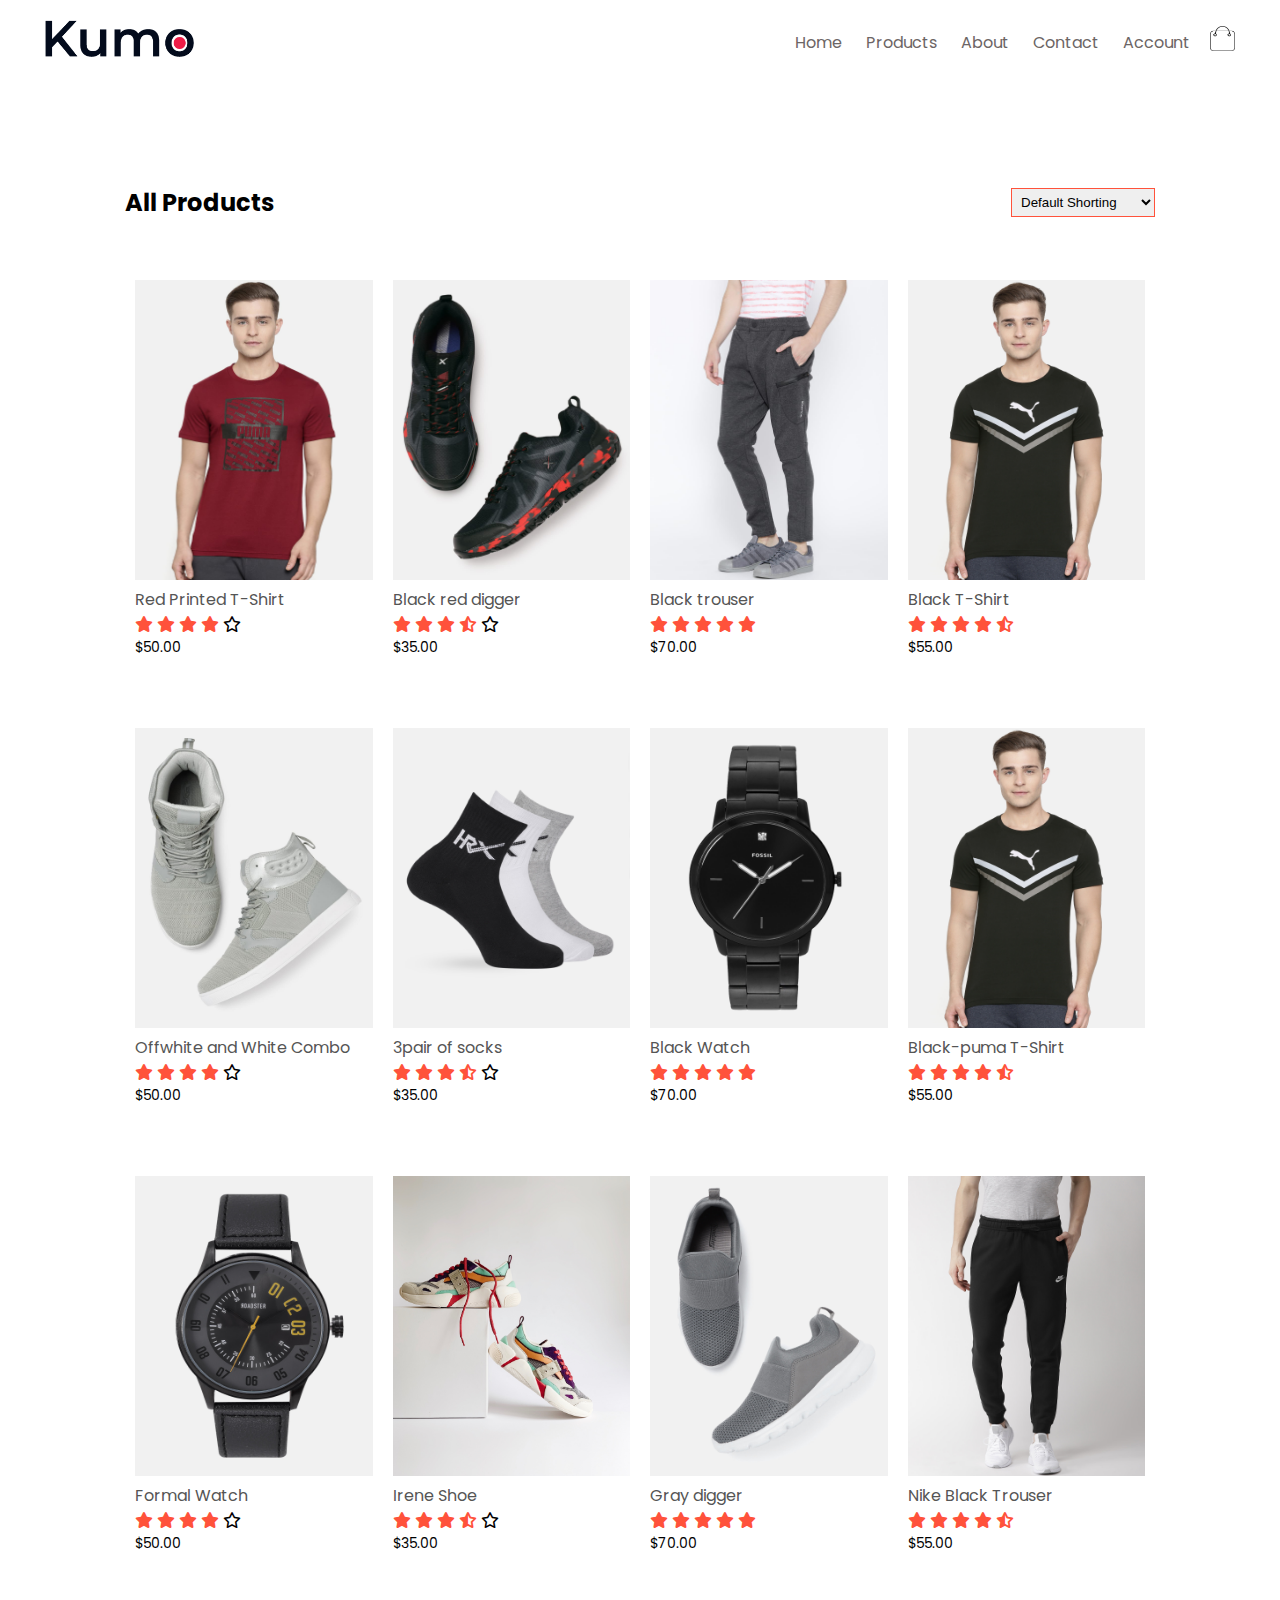
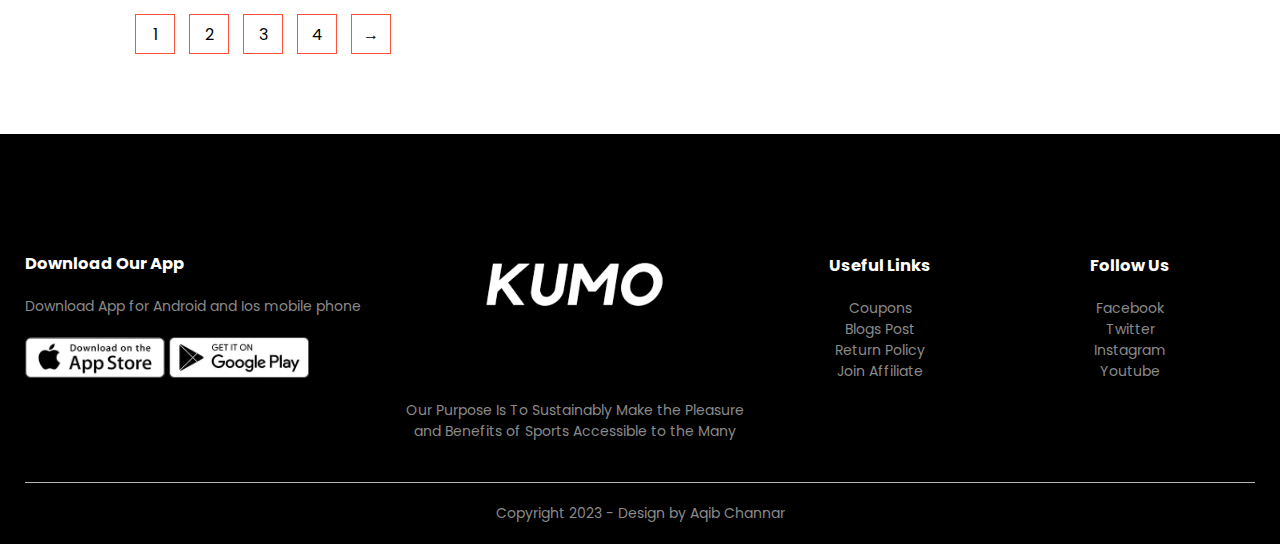
<file: Product.html>
<!DOCTYPE html>
<html lang="en">
<head>
    <meta charset="UTF-8">
    <meta http-equiv="X-UA-Compatible" content="IE=edge">
    <meta name="viewport" content="width=device-width, initial-scale=1.0">
    <!-- css link -->
    <link rel="stylesheet" href="Kumo.css">
    <!-- google font link -->
    <link rel="preconnect" href="https://fonts.googleapis.com">
<link rel="preconnect" href="https://fonts.gstatic.com" crossorigin>
<link href="https://fonts.googleapis.com/css2?family=Poppins:wght@200;300;400;500;600;700&display=swap" rel="stylesheet">
<!-- font awesome link -->
<link rel="stylesheet" href="https://cdnjs.cloudflare.com/ajax/libs/font-awesome/6.4.0/css/all.min.css">
    <title>All Products - Kumo</title>
</head>
<body>
    <div class="container">
        <div class="navbar">
            <div class="logo">
                <img src="images/logo.png" alt="image not found" width="150px">
            </div>
            <nav>
                <ul id="MenuItems">
                    <li><a href="index.html">Home</a></li>
                    <li><a href="Product.html">Products</a></li>
                    <li><a href="About.html">About</a></li>
                    <li><a href="Contactus.html">Contact</a></li>
                    <li><a href="Account.html">Account</a></li>
                </ul>
            </nav>
           <a href="Cart.html"> <img src="images/cart1.png" alt="" width="25px" height="25px"></a>
            <img src="images/burger.png" alt="" class="menu-icon" onclick="menutoggle()">
        </div> 
    </div>
<div class="small-container">
    <div class="row row-2">
        <h2>All Products</h2>
        <select>
            <option>Default Shorting</option>
            <option>Short by price</option> <option>Short by popularity</option> <option>Short by rating</option> <option>Short by sale</option>
        </select>
    </div>
    <div class="row">
        <div class="col-4">
           <a href="Product-details.html"><img src="images/another-puma-shirt.jpg" alt=""></a>
            <h4>Red Printed T-Shirt</h4>
            <div class="rating">
                <i class="fa-solid fa-star"></i>
                <i class="fa-solid fa-star"></i>
                <i class="fa-solid fa-star"></i>
                <i class="fa-solid fa-star"></i>
                <i class="fa-regular fa-star"></i>
            </div>
            <p>$50.00</p>
        </div>
        <div class="col-4">
            <img src="images/black-orange-digger.jpg" alt="">
            <h4>Black red digger</h4>
            <div class="rating">
                <i class="fa-solid fa-star"></i>
                <i class="fa-solid fa-star"></i>
                <i class="fa-solid fa-star"></i>
                <i class="fa-solid fa-star-half-stroke"></i>
                <i class="fa-regular fa-star"></i>
            </div>
            <p>$35.00</p>
        </div>
        <div class="col-4">
            <img src="images/silver-trouser.jpg" alt="">
            <h4>Black trouser</h4>
            <div class="rating">
                <i class="fa-solid fa-star"></i>
                <i class="fa-solid fa-star"></i>
                <i class="fa-solid fa-star"></i>
                <i class="fa-solid fa-star"></i>
                <i class="fa-solid fa-star"></i>
            </div>
            <p>$70.00</p>
        </div>
        <div class="col-4">
            <img src="images/black-puma.jpg" alt="">
            <h4>Black T-Shirt</h4>
            <div class="rating">
                <i class="fa-solid fa-star"></i>
                <i class="fa-solid fa-star"></i>
                <i class="fa-solid fa-star"></i>
                <i class="fa-solid fa-star"></i>
                <i class="fa-solid fa-star-half-stroke"></i>
            </div>
            <p>$55.00</p>
        </div>
    </div>
    <div class="row">
        <div class="col-4">
            <img src="/images/offwhite-digger.jpg" alt="">
            <h4>Offwhite and White Combo</h4>
            <div class="rating">
                <i class="fa-solid fa-star"></i>
                <i class="fa-solid fa-star"></i>
                <i class="fa-solid fa-star"></i>
                <i class="fa-solid fa-star"></i>
                <i class="fa-regular fa-star"></i>
            </div>
            <p>$50.00</p>
        </div>
        <div class="col-4">
            <img src="images/jorab.jpg" alt="">
            <h4>3pair of socks</h4>
            <div class="rating">
                <i class="fa-solid fa-star"></i>
                <i class="fa-solid fa-star"></i>
                <i class="fa-solid fa-star"></i>
                <i class="fa-solid fa-star-half-stroke"></i>
                <i class="fa-regular fa-star"></i>
            </div>
            <p>$35.00</p>
        </div>
        <div class="col-4">
            <img src="images/black-watch.jpg" alt="">
            <h4>Black Watch</h4>
            <div class="rating">
                <i class="fa-solid fa-star"></i>
                <i class="fa-solid fa-star"></i>
                <i class="fa-solid fa-star"></i>
                <i class="fa-solid fa-star"></i>
                <i class="fa-solid fa-star"></i>
            </div>
            <p>$70.00</p>
        </div>
        <div class="col-4">
            <img src="images/black-puma.jpg" alt="">
            <h4>Black-puma T-Shirt</h4>
            <div class="rating">
                <i class="fa-solid fa-star"></i>
                <i class="fa-solid fa-star"></i>
                <i class="fa-solid fa-star"></i>
                <i class="fa-solid fa-star"></i>
                <i class="fa-solid fa-star-half-stroke"></i>
            </div>
            <p>$55.00</p>
        </div>
    </div>
    <div class="row">
        <div class="col-4">
            <img src="images/gray-watch.jpg" alt="">
            <h4>Formal Watch</h4>
            <div class="rating">
                <i class="fa-solid fa-star"></i>
                <i class="fa-solid fa-star"></i>
                <i class="fa-solid fa-star"></i>
                <i class="fa-solid fa-star"></i>
                <i class="fa-regular fa-star"></i>
            </div>
            <p>$50.00</p>
        </div>
        <div class="col-4">
            <img src="images/irene-unsplash.jpg" alt="">
            <h4>Irene Shoe</h4>
            <div class="rating">
                <i class="fa-solid fa-star"></i>
                <i class="fa-solid fa-star"></i>
                <i class="fa-solid fa-star"></i>
                <i class="fa-solid fa-star-half-stroke"></i>
                <i class="fa-regular fa-star"></i>
            </div>
            <p>$35.00</p>
        </div>
        <div class="col-4">
            <img src="images/silver-digger.jpg" alt="">
            <h4>Gray digger</h4>
            <div class="rating">
                <i class="fa-solid fa-star"></i>
                <i class="fa-solid fa-star"></i>
                <i class="fa-solid fa-star"></i>
                <i class="fa-solid fa-star"></i>
                <i class="fa-solid fa-star"></i>
            </div>
            <p>$70.00</p>
        </div>
        <div class="col-4">
            <img src="images/nike-black-trouser.jpg" alt="">
            <h4>Nike Black Trouser</h4>
            <div class="rating">
                <i class="fa-solid fa-star"></i>
                <i class="fa-solid fa-star"></i>
                <i class="fa-solid fa-star"></i>
                <i class="fa-solid fa-star"></i>
                <i class="fa-solid fa-star-half-stroke"></i>
            </div>
            <p>$55.00</p>
        </div>
    </div>
    <div class="page-btn">
        <span>1</span>
        <span>2</span>
        <span>3</span>
        <span>4</span>
        <span>&#8594</span>
    </div>
</div>
<!--? Footer -->
  <div class="footer">
    <div class="container">
        <div class="row">
            <div class="footer-col-1">
                <h3>Download Our App</h3>
                <p>Download App for Android and Ios mobile phone</p>
                <div class="app-logo">
                    <img src="images/Apple app store.jpg" alt="">
                    <img src="images/google-play.jpg" alt="">
                </div>
            </div>
            <div class="footer-col-2">
                <img src="images/necha-kumo.png" alt="">
                <p>Our Purpose Is To Sustainably Make the Pleasure and Benefits of Sports Accessible to the Many</p>
            </div>
            <div class="footer-col-3">
                <h3>Useful Links</h3>
               <ul>
                <li>Coupons</li>
                <li>Blogs Post</li>
                <li>Return Policy</li>
                <li>Join Affiliate</li>
               </ul>
            </div>
            <div class="footer-col-4">
                <h3>Follow Us</h3>
               <ul>
                <li>Facebook</li>
                <li>Twitter</li>
                <li>Instagram</li>
                <li>Youtube</li>
               </ul>
            </div>
        </div>
        <hr>
        <p class="copyright">Copyright 2023 - Design by Aqib Channar</p>
    </div>
  </div>
  <script src="js/script.js"></script>
</body>
</html>
</file>
<file: Kumo.css>
* {
  margin: 0;
  padding: 0;
  box-sizing: border-box;
}
body {
  font-family: "Poppins", sans-serif;
}
.header {
  background: radial-gradient(#fff, #ffd6d6);
}
/* .header .row {
  margin-top: 2px;
} */
.container {
  max-width: 1300px;
  margin: auto;
  padding-left: 25px;
  padding-right: 25px;
}
.navbar {
  display: flex;
  align-items: center;
  padding: 20px;
}
nav {
  flex: 1;
  text-align: right;
}
nav ul {
  display: inline-block;
  list-style-type: none;
}
nav ul li {
  display: inline-block;
  margin-right: 20px;
}

nav ul li a {
  color: #6c6565;
  text-decoration: none;
  transition: color 0.3s;
  -webkit-transition: color 0.3s;
  -moz-transition: color 0.3s;
  -ms-transition: color 0.3s;
  -o-transition: color 0.3s;
}
nav ul li a:hover {
  color: #ff523b;
  font-weight: 500;
  transform: translateY(-10px);
  -webkit-transform: translateY(-10px);
  -moz-transform: translateY(-10px);
  -ms-transform: translateY(-10px);
  -o-transform: translateY(-10px);
}

.menu-icon {
  width: 28px;
  margin-left: 20px;
  display: none;
}
a {
  text-decoration: none;
  color: #555;
}
.hero-text {
  color: #555;
  width: 90%;
}
.row {
  display: flex;
  align-items: center;
  flex-wrap: wrap;
  justify-content: space-around;
}
.col-2 {
  flex-basis: 50%;
  min-width: 300px;
}
.col-2 img {
  max-width: 100%;
  /* padding: 50px 0; */
}
.col-2 h1 {
  font-size: 50px;
  line-height: 60px;
  margin: 25px 0;
}
.btn {
  display: inline-block;
  background-color: #ff523b;
  color: #fff;
  padding: 8px 30px;
  margin: 30px 0;
  border-radius: 30px;
  -webkit-border-radius: 30px;
  -moz-border-radius: 30px;
  -ms-border-radius: 30px;
  -o-border-radius: 30px;
  transition: background 0.5s;
  -webkit-transition: background 0.5s;
  -moz-transition: background 0.5s;
  -ms-transition: background 0.5s;
  -o-transition: background 0.5s;
}
.btn:hover {
  background: #563434;
}
/*? featured categories */
.categories {
  margin: 70px 0;
}
.small-container {
  max-width: 1080px;
  margin: auto;
  padding-left: 25px;
  padding-right: 25px;
}
.col-3 {
  flex-basis: 30%;
  min-width: 250px;
  margin-bottom: 30px;
}
.col-3 img {
  width: 100%;
}
/* ?featured products */
.title {
  position: relative;
  margin: 0 auto 80px;
  text-align: center;
  line-height: 60px;
  color: #555;
}
.title::after {
  content: "";
  position: absolute;
  width: 80px;
  height: 5px;
  bottom: 0;
  left: 50%;
  transform: translateX(-50%);
  background: #ff523b;
  border-radius: 5px;
  -webkit-border-radius: 5px;
  -moz-border-radius: 5px;
  -ms-border-radius: 5px;
  -o-border-radius: 5px;
  -webkit-transform: translateX(-50%);
  -moz-transform: translateX(-50%);
  -ms-transform: translateX(-50%);
  -o-transform: translateX(-50%);
}
.col-4 {
  flex-basis: 25%;
  padding: 10px;
  min-width: 220px;
  margin-bottom: 50px;
  transition: transform 0.5s;
  -webkit-transition: transform 0.5s;
  -moz-transition: transform 0.5s;
  -ms-transition: transform 0.5s;
  -o-transition: transform 0.5s;
}
.col-4:hover {
  transform: translateY(-5px);
  -webkit-transform: translateY(-5px);
  -moz-transform: translateY(-5px);
  -ms-transform: translateY(-5px);
  -o-transform: translateY(-5px);
}
.col-4 img {
  width: 100%;
  height: 300px;
}
h4 {
  color: #555;
  font-weight: normal;
}
.col-4 p {
  font-size: 14px;
}
.rating .fa-solid {
  color: #ff523b;
}
/*? offer */
.offer {
  background: radial-gradient(#fff, #ffd6d6);
  margin-top: 80px;
  padding: 30px 0;
}
.col-2 .offer-img {
  padding: 50px;
}
small {
  color: #555;
}
/* ?testimonial */
.testimonial {
  padding-top: 100px;
}
.testimonial .col-3 {
  text-align: center;
  padding: 40px 20px;
  box-shadow: 0 0 20px 0px rgba(0, 0, 0, 0.1);
  cursor: pointer;
  transition: transform 0.5s;
  -webkit-transition: transform 0.5s;
  -moz-transition: transform 0.5s;
  -ms-transition: transform 0.5s;
  -o-transition: transform 0.5s;
}
.testimonial .col-3:hover {
  transform: translateY(-10px);
  -webkit-transform: translateY(-10px);
  -moz-transform: translateY(-10px);
  -ms-transform: translateY(-10px);
  -o-transform: translateY(-10px);
}
.testimonial .col-3 img {
  width: 50px;
  margin-top: 20px;
  border-radius: 50%;
  -webkit-border-radius: 50%;
  -moz-border-radius: 50%;
  -ms-border-radius: 50%;
  -o-border-radius: 50%;
}
.fa-quote-left {
  font-size: 34px;
  color: #ff523b;
}
.col-3 p {
  font-size: 12px;
  margin: 12px 0;
  color: #777;
}
.testimonial .col-3 h3 {
  font-weight: 600;
  color: #555;
  font-size: 16px;
}
/* ?brands */
.brands {
  margin: 100px auto;
}
.col-5 {
  width: 160px;
}
.row .col-5 img {
  width: 100%;
  cursor: pointer;
  filter: grayscale(100%);
  -webkit-filter: grayscale(100%);
}
.col-5 img:hover {
  filter: grayscale(0%);
  -webkit-filter: grayscale(0%);
}
/* ?Contect Us */
.contact{
  position: relative;
  min-height: 100vh;
  padding: 50px 100px;
  display: flex;
  justify-content: center;
  align-items: center;
  flex-direction: column;
  background-image: url(ectball.jpg);
  background-size: cover;
}
.contact .content{
  max-width: 800px;
  text-align: center;
}
.contact .content h2{
  font-size: 36px;
  font-weight: 500;
  color: #fff;
}
.contact .content p{
  font-weight: 200;
  color: #fff;
}
.container-1{
  width: 100%;
  display: flex;
  justify-content: center;
  align-items: center;
  margin-top: 30px;
}
.container-1 .contactInfo{
  width: 50%;
  display: flex;
  flex-direction: column;
}
.container-1 .contactInfo .box{
  position: relative;
  padding: 10px 0;
  display: flex;
}
.container-1 .contactInfo .box .icon{
  min-width: 60px;
  height: 60px;
  background-color: #fff;
  display: flex;
  align-items: center;
  justify-content: center;
  font-size: 22px;
  border-radius: 50%;
  -webkit-border-radius: 50%;
  -moz-border-radius: 50%;
  -ms-border-radius: 50%;
  -o-border-radius: 50%;
}
.container-1 .contactInfo .box .text{
  display: flex;
  margin-left: 20px;
  font-size: 16px;
  color: #ffffff;
  flex-direction: column;
  font-weight: 300;
}
.text p{
  color: white;
}
.container-1 .contactInfo .box .text h3{
  font-weight: 700;
  font-size: 20px;
  color: #000000;
}
/* ?send msg form */
.contactForm{
  width: 40%;
  padding: 40px;
  background: linear-gradient(317deg, #0e0e0e, transparent);
}
.contactForm h2{
  font-size: 30px;
  color: #fff;
  font-weight: 500;
}
.contactForm .inputBox{
  position: relative;
  width: 100%;
  margin-top: 10px;
}
.contactForm .inputBox input,
.contactForm .inputBox textarea
{
  width: 100%;
  padding: 5px 0;
  font-size: 16px;
  margin: 10px 0; 
  color: white;
  background: linear-gradient(45deg, #777575, transparent);
  border: none;
  border-bottom: 2px solid #333;
  outline: none;
  resize: none;
}
.contactForm .inputBox span {
  position: absolute;
  left: 0;
  padding: 5px 0;
  font-size: 16px;
  margin: 10px 0;
  pointer-events:none;
  color:#fff ;
  transition: 0.5s;
  -webkit-transition: 0.5s;
  -moz-transition: 0.5s;
  -ms-transition: 0.5s;
  -o-transition: 0.5s;
}
.contactForm .inputBox input:focus ~ span,
.contactForm .inputBox input:valid ~ span,
.contactForm .inputBox textarea:focus ~ span,
.contactForm .inputBox textarea:valid ~ span
{
  color: #d6d2d3;
  font-size: 12px;
  transform: translateY(-20px);
  -webkit-transform: translateY(-20px);
  -moz-transform: translateY(-20px);
  -ms-transform: translateY(-20px);
  -o-transform: translateY(-20px);
}
.contactForm .inputBox input[type="submit"]{
  width: 100px;
  background: #101111;
  color: #fff;
  border: none;
  border-radius: 5px;
  cursor: pointer;
  font-size: 18px;

  transition: 0.6s ease-in-out;
  -webkit-transition: 0.6s ease-in-out;
  -moz-transition: 0.6s ease-in-out;
  -ms-transition: 0.6s ease-in-out;
  -o-transition: 0.6s ease-in-out;
}
.contactForm .inputBox input[type="submit"]:hover{
  background-color: white;
  color: black;
  transition: 0.5s ease-in-out;
  -webkit-transition: 0.5s ease-in-out;
  -moz-transition: 0.5s ease-in-out;
  -ms-transition: 0.5s ease-in-out;
  -o-transition: 0.5s ease-in-out;
}
/* ?About Us */
.about{
  width: 100%;
  height: 100vh;
  background-color: #161922;
  display: flex;
  justify-content: center;
  align-items: center;
}
.about-content{
  width: 1280px;
  max-width:95% ;
  margin: 0 auto;
  display: flex;
  flex-wrap: wrap;
  align-items: center;
  justify-content: space-around;
}
.about-content img{
 height: auto;
 width: 600px;
 max-width: 100%;
}
.about-text{
  width: 550px;
  max-width: 100%;
  padding: 0 10px;
}
.about-text h1{
  color: #ffcc74;
  font-size: 75px;
  margin-bottom: 20px;
  text-transform: capitalize;
}
.about-text h5{
  color: white;
  font-size: 25px;
  margin-bottom: 25px;
  text-transform: capitalize;
  letter-spacing: 2px;
}
.about-text p{
  color: #c0c4d6;
  font-size: 14px;
  line-height: 1.4;
  letter-spacing: 1px;
  margin-bottom: 45px;
}
.about-text button{
  background-color: #ffcc74;
  color: black;
  border: 2px solid transparent;
  text-decoration: none;
  padding: 10px 30px;
  font-weight: bold;
  font-size: 17px;
  border-radius: 30px;
  -webkit-border-radius: 30px;
  -moz-border-radius: 30px;
  -ms-border-radius: 30px;
  -o-border-radius: 30px;
}
.about-text button:hover{
  transform: scale(1.2);
  -webkit-transform: scale(1.2);
  -moz-transform: scale(1.2);
  -ms-transform: scale(1.2);
  -o-transform: scale(1.2);
  background-color: transparent;
  border: 2px solid #ffcc74;
  color: #ffcc74;
  cursor: pointer;
  transition: .4s;
  -webkit-transition: .4s;
  -moz-transition: .4s;
  -ms-transition: .4s;
  -o-transition: .4s;
}
/* ?Footer */
.footer {
  background: #000;
  color: #8a8a8a;
  font-size: 14px;
  padding: 60px 0 20px;
}
.footer p {
  color: #8a8a8a;
}
.footer h3 {
  color: #fff;
  margin-bottom: 20px;
}
.footer-col-1,
.footer-col-2,
.footer-col-3,
.footer-col-4 {
  min-width: 250px;
  margin-bottom: 20px;
}
.footer-col-1 {
  flex-basis: 30%;
}
.footer-col-2 {
  flex: 1;
  text-align: center;
}
.footer-col-2 img {
  width: 180px;
  margin-bottom: 20px;
  transition: all 0.5s ease-in-out;
  -webkit-transition: all 0.5s ease-in-out;
  -moz-transition: all 0.5s ease-in-out;
  -ms-transition: all 0.5s ease-in-out;
  -o-transition: all 0.5s ease-in-out;
}
.footer-col-2 img:hover {
  background: white;
  border-radius: 40%;
  transition: all 0.6s ease-in-out;
  -webkit-transition: all 0.6s ease-in-out;
  -moz-transition: all 0.6s ease-in-out;
  -ms-transition: all 0.6s ease-in-out;
  -o-transition: all 0.6s ease-in-out;
  -webkit-border-radius: 40%;
  -moz-border-radius: 40%;
  -ms-border-radius: 40%;
  -o-border-radius: 40%;
}
.footer-col-3,
.footer-col-4 {
  flex-basis: 12%;
  text-align: center;
}
ul {
  list-style-type: none;
}
.app-logo {
  margin-top: 20px;
}
.app-logo img {
  width: 140px;
}
/*? 2nd page all products */
.row-2 {
  justify-content: space-between;
  margin: 100px auto 50px;
}
select {
  border: 1px solid #ff523b;
  padding: 5px;
}
select:focus {
  outline: none;
}
.page-btn {
  margin: 0 auto 80px;
}
.page-btn span {
  width: 40px;
  height: 40px;
  margin-left: 10px;
  text-align: center;
  line-height: 40px;
  display: inline-block;
  border: 1px solid #ff523b;
  cursor: pointer;
}
.page-btn span:hover {
  background-color: #ff523b;
  color: #fff;
}
/* ? single product details */
.single-product{
  margin-top: 80px;
}
.single-product .col-2 img{
padding: 0;
}
.single-product .col-2{
 padding: 20px;
}
.single-product h4{
  font-size: 22px;
  margin: 20px 0;
  font-weight: bold;
}
.single-product select{
  display: block;
  padding: 10px;
  margin-top: 20px;
}
.single-product input{
  width: 50px;
  height: 40px;
  padding-left: 10px;
  margin-right: 10px;
  font-size: 20px;
  border: 1px solid #ff523b;
}
.single-product input:focus{
  outline: none;
}
.single-product .fa{
  color: #ff523b;
  margin-left: 10px;
}
.small-img-row{
  display: flex ;
  justify-content: space-between;
}
.small-img-col{
  flex-basis: 24%;
  cursor: pointer;
}
/* ? cart items */
  .cart-page{
    margin: 80px auto;
  }
  table{
    width: 100%;
    border-collapse: collapse;
  }
  .cart-info{
    display: flex;
    flex-wrap: wrap;
  }
  th{
    text-align: left;
    padding: 5px;
    color: #fff;
    background-color: #ff523b;
    font-weight: normal;
  }
  td{
    padding: 10px 5px;
  }
  td input{
    width: 40px;
    height: 30px;
    padding: 5px ;
  }
  td a{
    color:#ff523b ;
    font-size:12px ;
  }
  td img{
    width: 80px;
    height: 80px;
    margin-right: 10px;
  }
  .total-price{
    display: flex;
    justify-content: flex-end;
  }
  .total-price table{
    border-top: 3px solid #ff523b;
    width: 100%;
    max-width: 400px;
  }
  td:last-child{
    text-align: right;
  }
  th:last-child{
    text-align: right;
  }
  /* ? account-page */
  .account-page{
    /* padding: 50px 0; */
    background: radial-gradient(#fff,#ffd6d6);
  }
  .form-container{
    background: #fff;
    width: 300px;
    height: 400px;
    position: relative;
    text-align: center;
    padding: 20px 0;
    margin: auto;
    overflow: hidden;
    box-shadow: 0 0 20px 0px rgba(0, 0, 0, 0.1);
  }
  .form-container span{
    width: 100px;
    display: inline-block;
    font-weight: bold;
    padding: 0 10px;
    color: #555;
    cursor: pointer;
  }
  .form-btn{
    display: inline-block;
  }
  .form-container form{
    max-width: 300px;
    padding: 0 20px;
    position: absolute;
    top: 130px;
    transition:transform 1s ;
    -webkit-transition:transform 1s ;
    -moz-transition:transform 1s ;
    -ms-transition:transform 1s ;
    -o-transition:transform 1s ;
}
  form input{
    width: 100%;
    height: 30px;
    padding: 0 10px;
    border: 1px solid #ccc;
    margin: 10px 0;
  }
  form .btn{
    width: 100%;
    border: none;
    cursor: pointer;
    margin: 10px 0;
  }
  form .btn:focus{
    outline: none;
  }
  #LoginForm{
    left: -300px;
  }
  form a{
    font-size: 12px;
  }
  #Indicator{
    width: 100px;
    border: none;
    background: #ff523b;
    height: 3px;
    margin-top: 8px;
    transition: 1s;
    transform: translateX(100px);
    -webkit-transform: translateX(100px);
    -moz-transform: translateX(100px);
    -ms-transform: translateX(100px);
    -o-transform: translateX(100px);
    -webkit-transition: 1s;
    -moz-transition: 1s;
    -ms-transition: 1s;
    -o-transition: 1s;
}
  /** footer */
.footer hr {
  border: none;
  background: #b5b5b5;
  height: 1px;
  margin: 20px 0;
}
.copyright {
  text-align: center;
}
/* media query for menu */
/* ?1180px */
@media(max-width:1180px){
  .about{
    width: 100%;
    height: auto;
    padding: 70px 0;
  }
}
/* ?991 screen */
/* ?contact us  */
@media(max-width:991px){
.contact{
  padding: 50px;
}
.container-1{
  flex-direction: column;
}
.container-1 .contactInfo{
  margin-bottom: 40px;
}
.container-1 .contactInfo,
.contactForm{
  width: 100%;
}
}
/* ? 800 screen */
@media only screen and (max-width: 800px) {
  /* ?nav */
  nav ul {
    position: absolute;
    top: 70px;
    left: 0;
    width: 100%;
    overflow: hidden;
    transition: max-height 0.5s;
    -webkit-transition: max-height 0.5s;
    -moz-transition: max-height 0.5s;
    -ms-transition: max-height 0.5s;
    -o-transition: max-height 0.5s;
  }
  nav ul li {
    display: block;
    margin-right: 50px;
    margin-top: 10px;
    margin-bottom: 10px;
  }
  nav ul li a {
    color: #4a4949;
  }
  .menu-icon {
    display: block;
    cursor: pointer;
  }
  .about-nav  li a{
    color: white;
  }
  .about-content img{
    margin-bottom:35px ;
    width: 500px;
    max-width: 100%;
  }
}
/* ?650px screen */
@media(max-width:650px){
  .about-content img{
    margin-bottom:35px ;
    width: 355px;
    max-width: 100%;
  }
  .about-text h1{
    font-size: 60px;
  }
}
@media(max-width:430px){
  .about-content img{
    display: none;
  }
  .about-content img{
    margin-bottom:35px ;
    width: 400px;
    max-width: 100%;
  }
}
/* ? 390 screen */

@media only screen and (max-width: 390px) {
  .col-2 h1{
    font-size: 2.5em;
  }
}
/* ? 520 screen size */
@media only screen and (max-width: 550px) {
  .col-2 h1{
    flex-basis: 50%;
  }
}
/* ?680 screen */
@media(max-width:680px){
  .about-content img{
    margin-bottom:35px ;
    width: 400px;
    max-width: 100%;
  }
}
/* ?687 screen */
@media(max-width:687px){
  .about-content img{
    margin-bottom:35px ;
    width: 400px;
    max-width: 100%;
  }
}
/* ?650 screen size */
@media only screen and (max-width: 650px) {
  .col-2 img{
    display: none;
  }
}
/*? media query for less than 600 screen size*/
@media only screen and (max-width: 600px) {
  .row {
    text-align: center;
  }
  .col-2 img{
    display: none;
  }
  .col-2,
  .col-3,
  .col-4 {
    flex-basis: 50%;
  }
  .col-4 img{
    height: auto;
  }
  .single-product .row {
    text-align: left;
  }
  .single-product .col-2{
    padding: 20px 0;
  }
  .singlge-product h1{
    font-size:26px ;
    line-height: 32px;
  }
  .cart-info p{
    display: none;
  }
}
/* ?500 screen */
@media(max-width:687px){
  .about-content img{
    display: none;
  }
}
@media only screen and (max-width: 400px) {
  .col-4 img{
    width: 100%;
    height: auto;
  }
}
</file>
